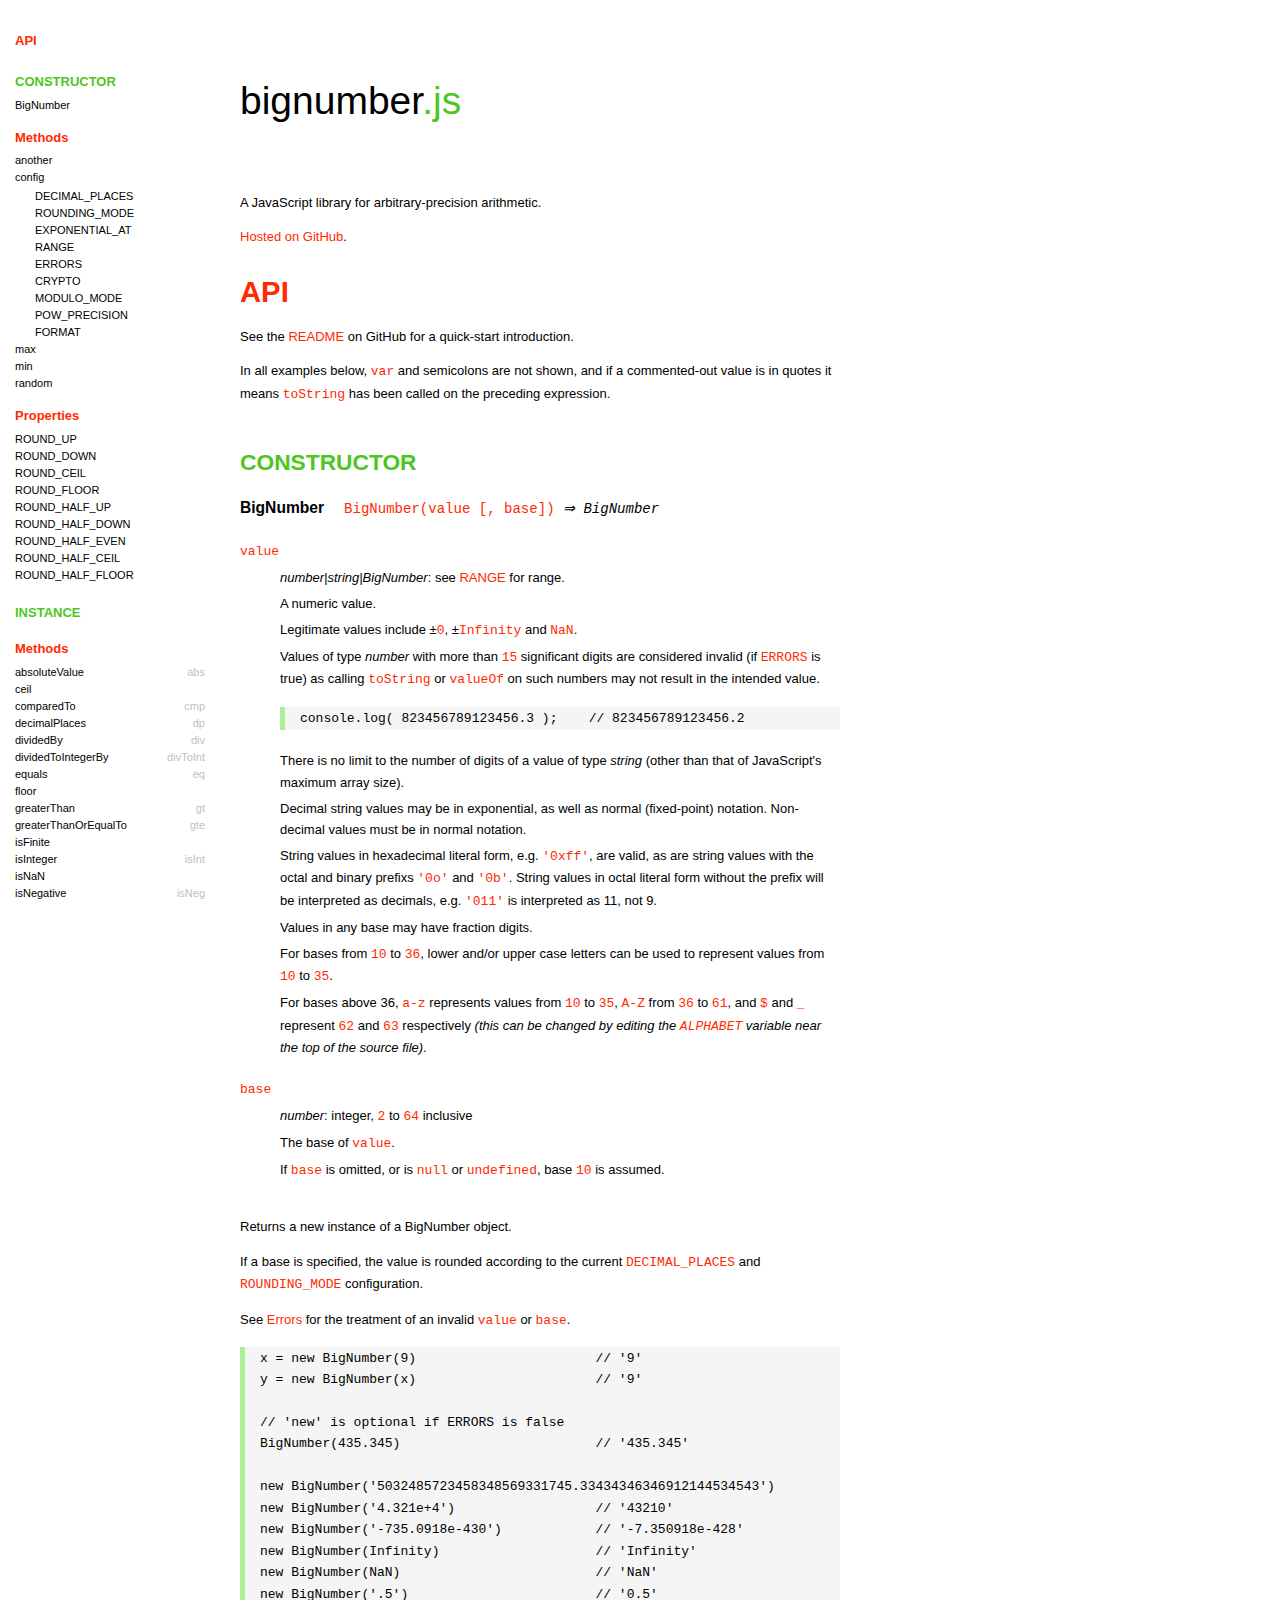
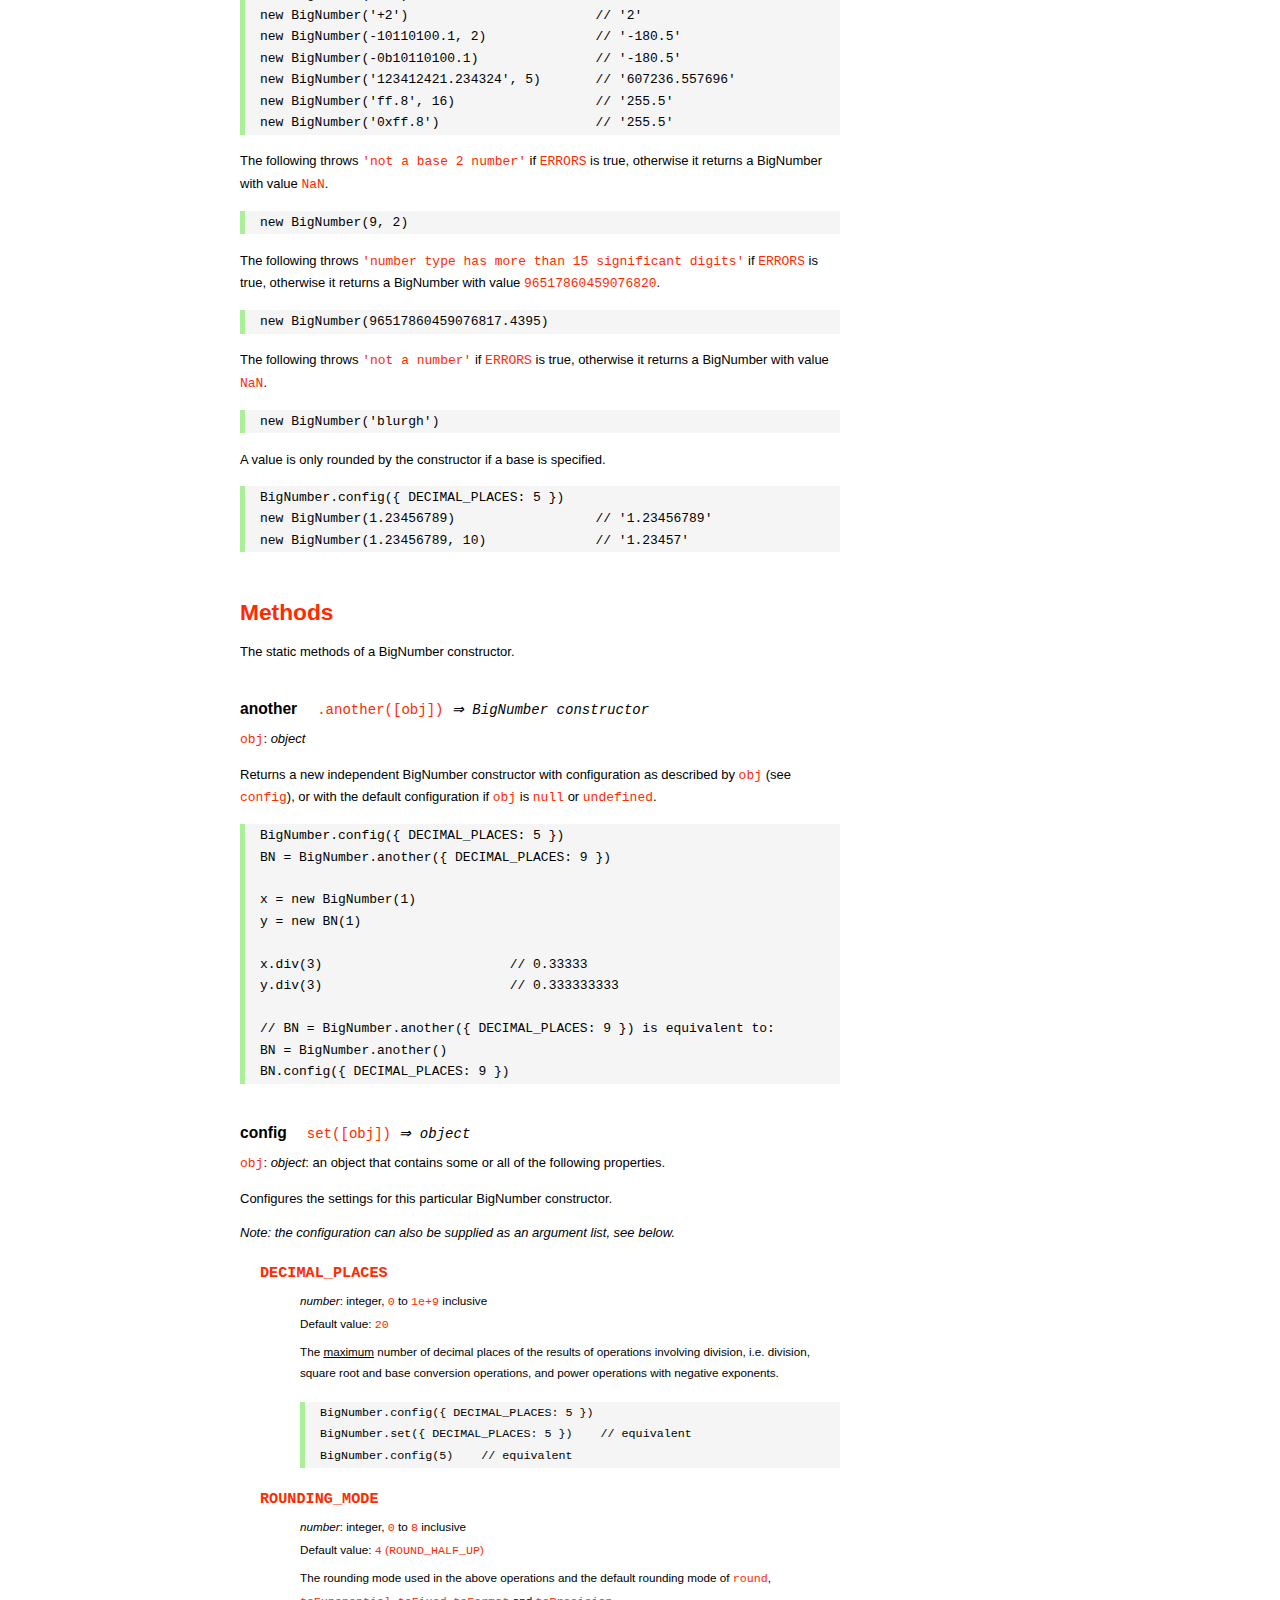
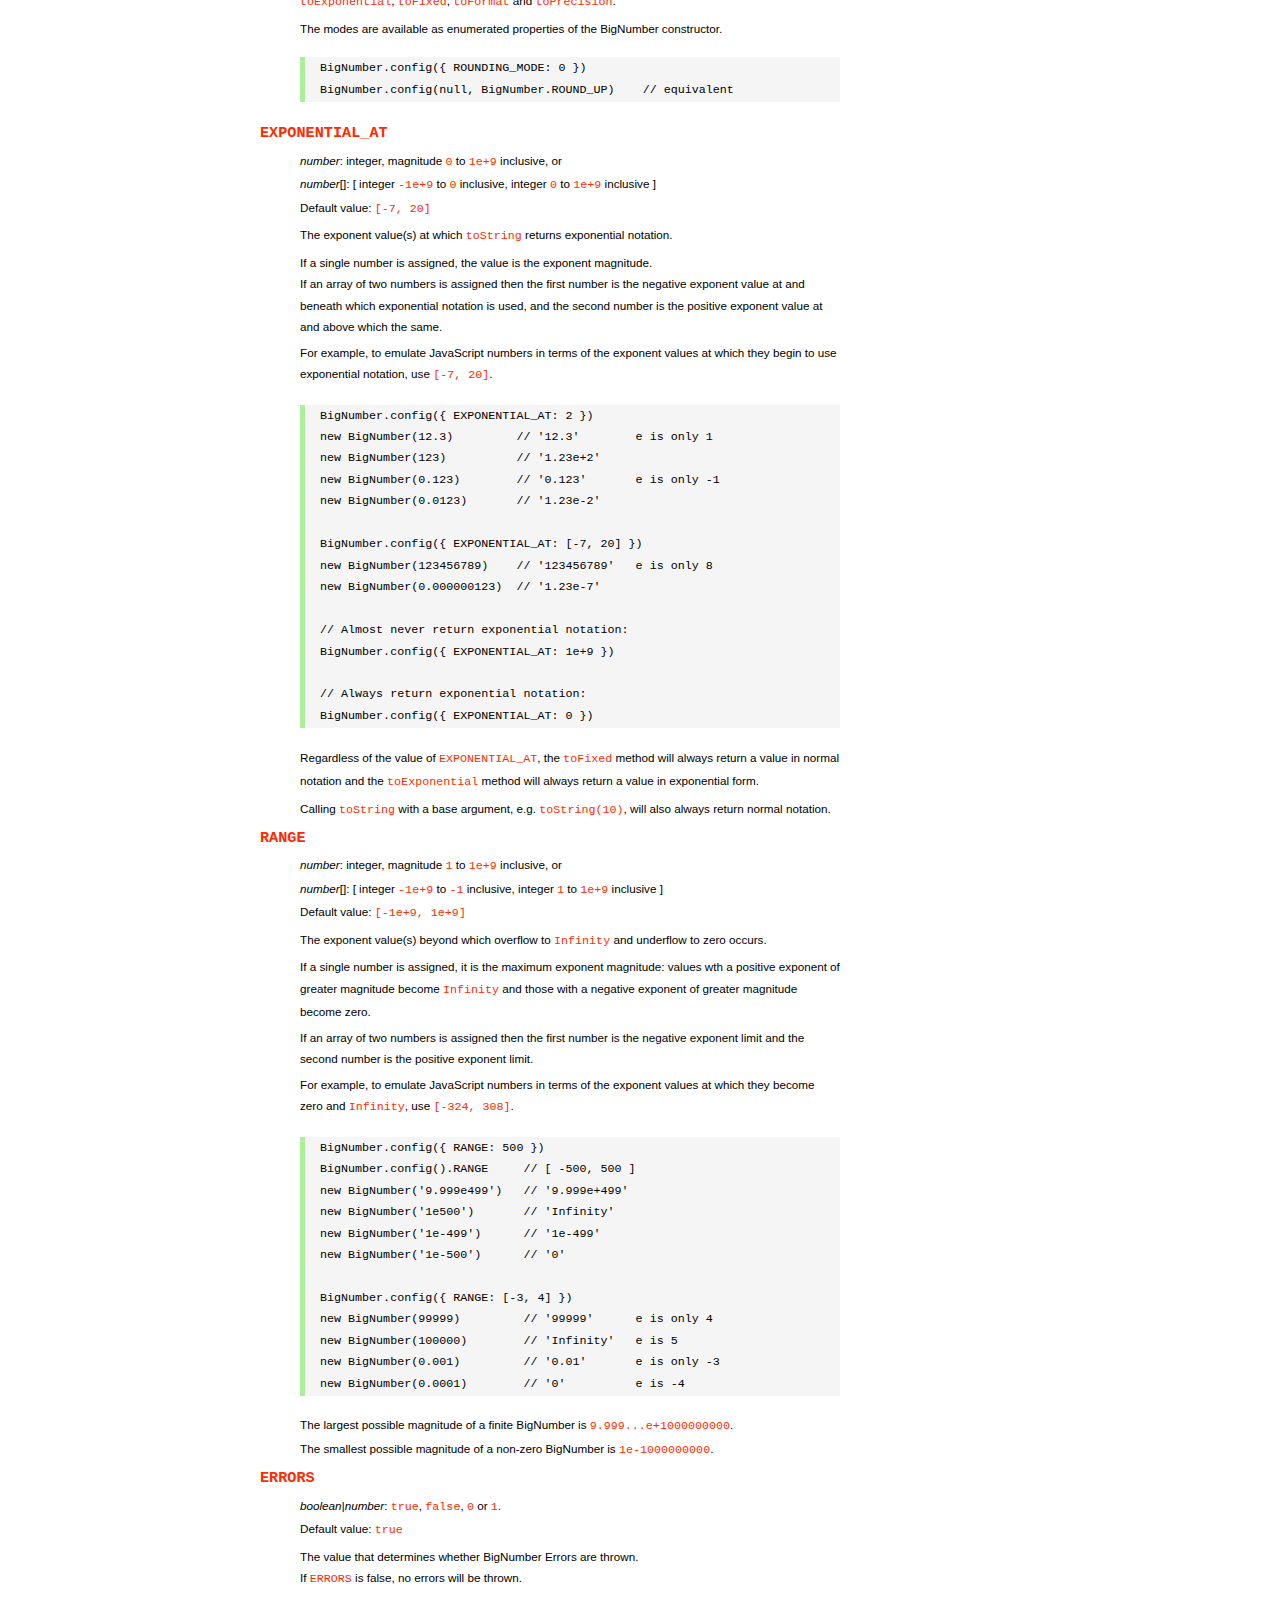
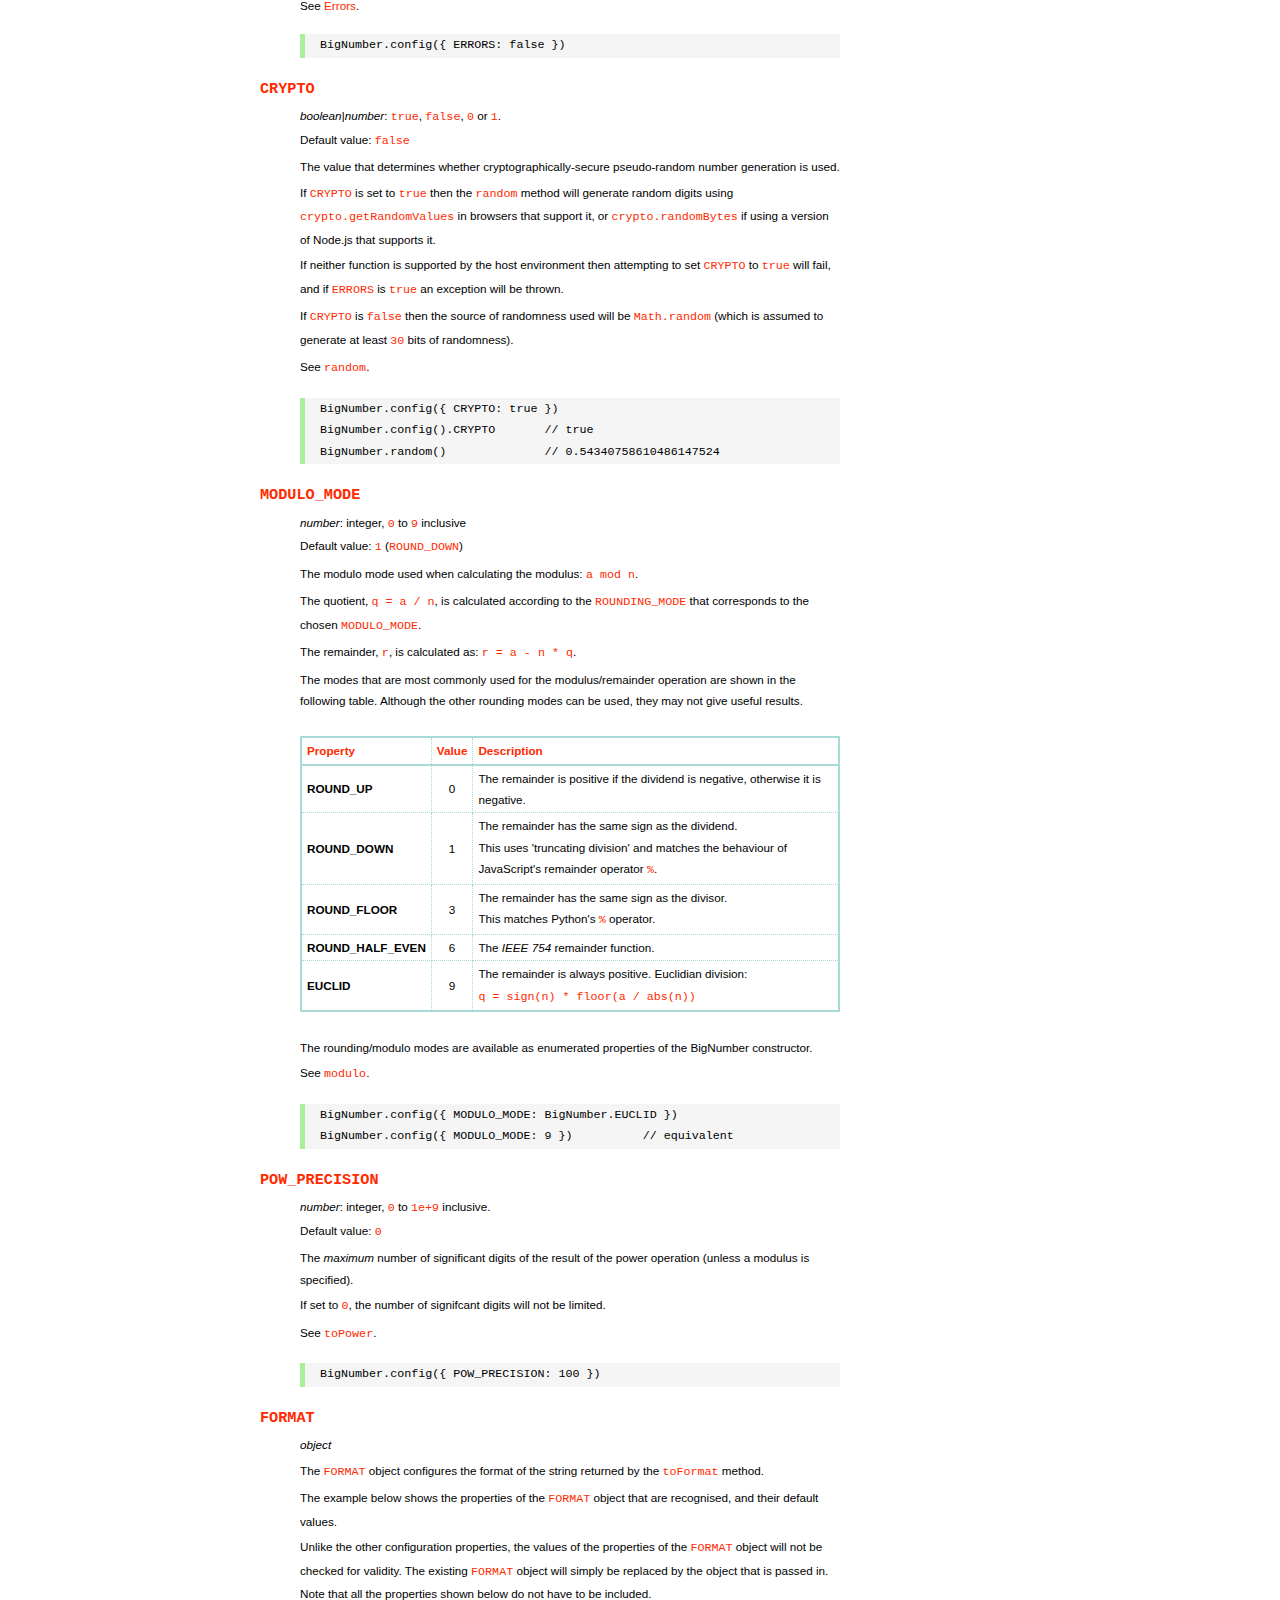
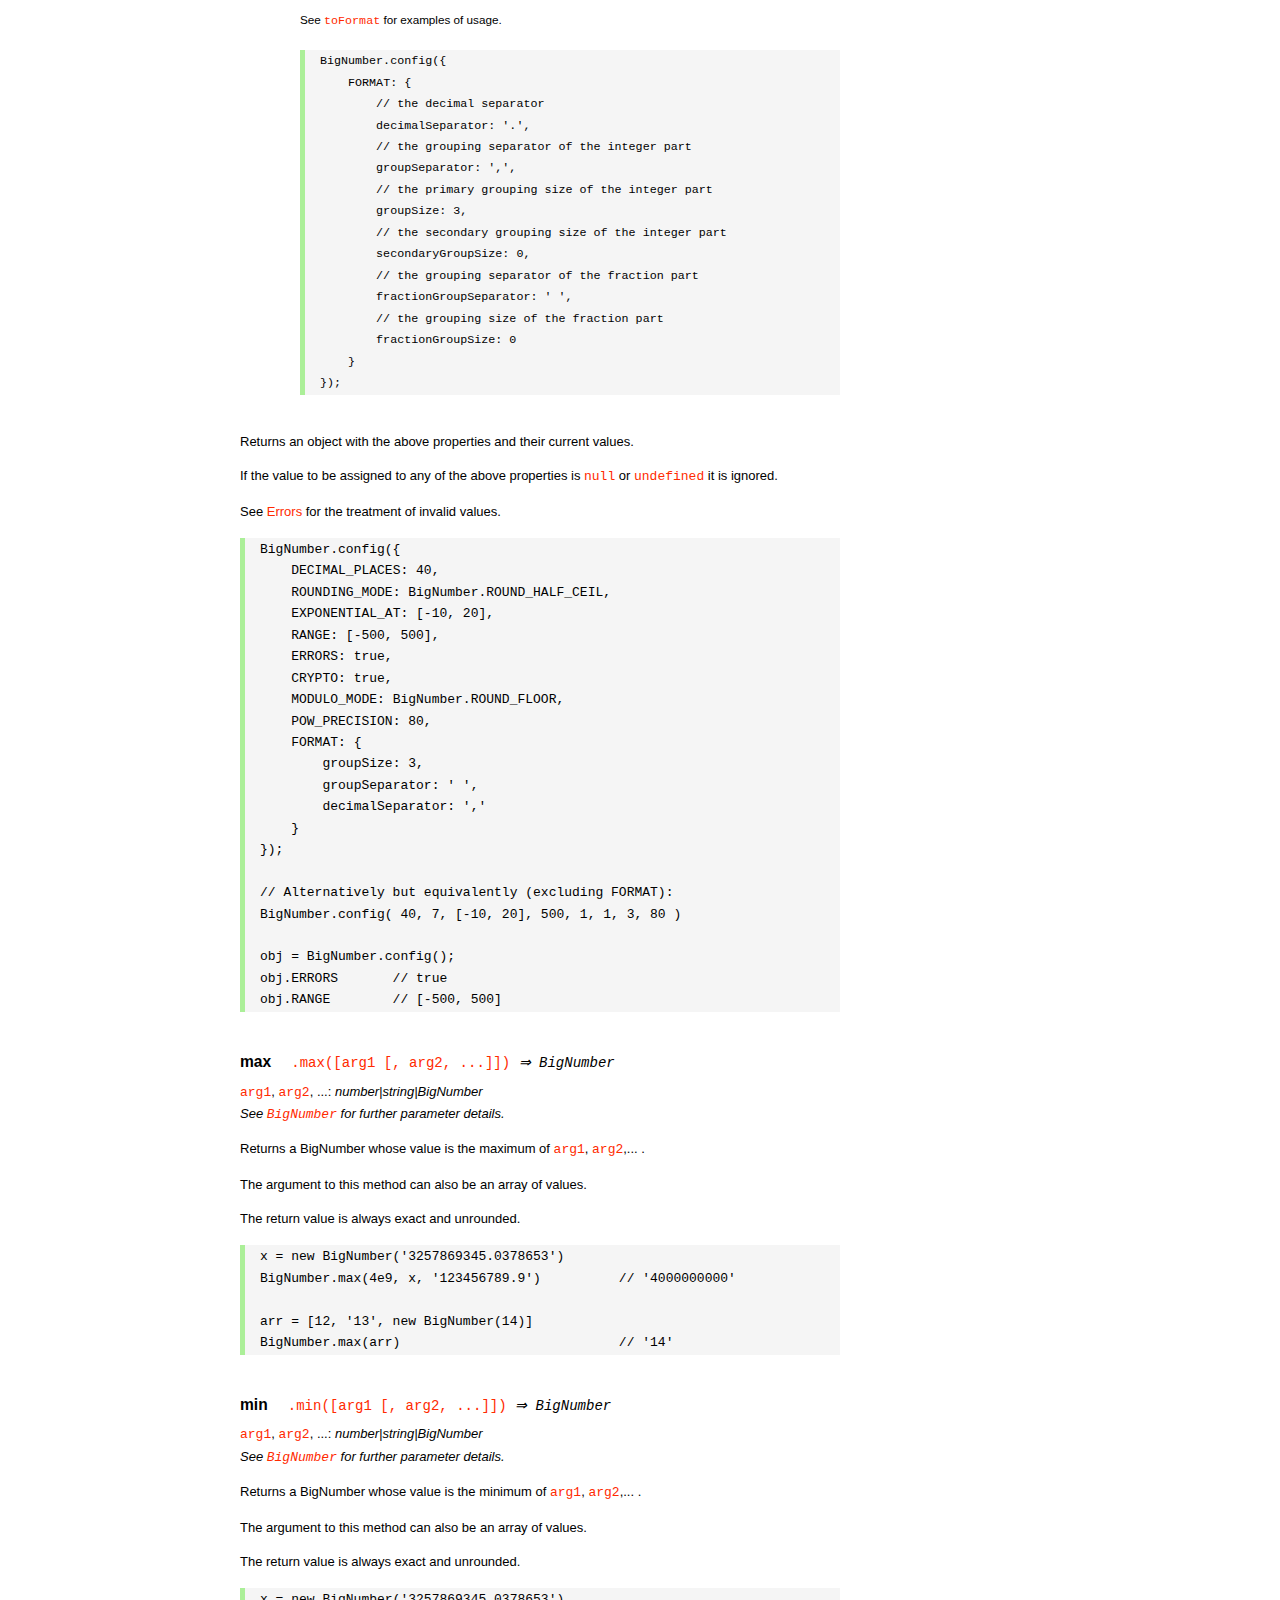
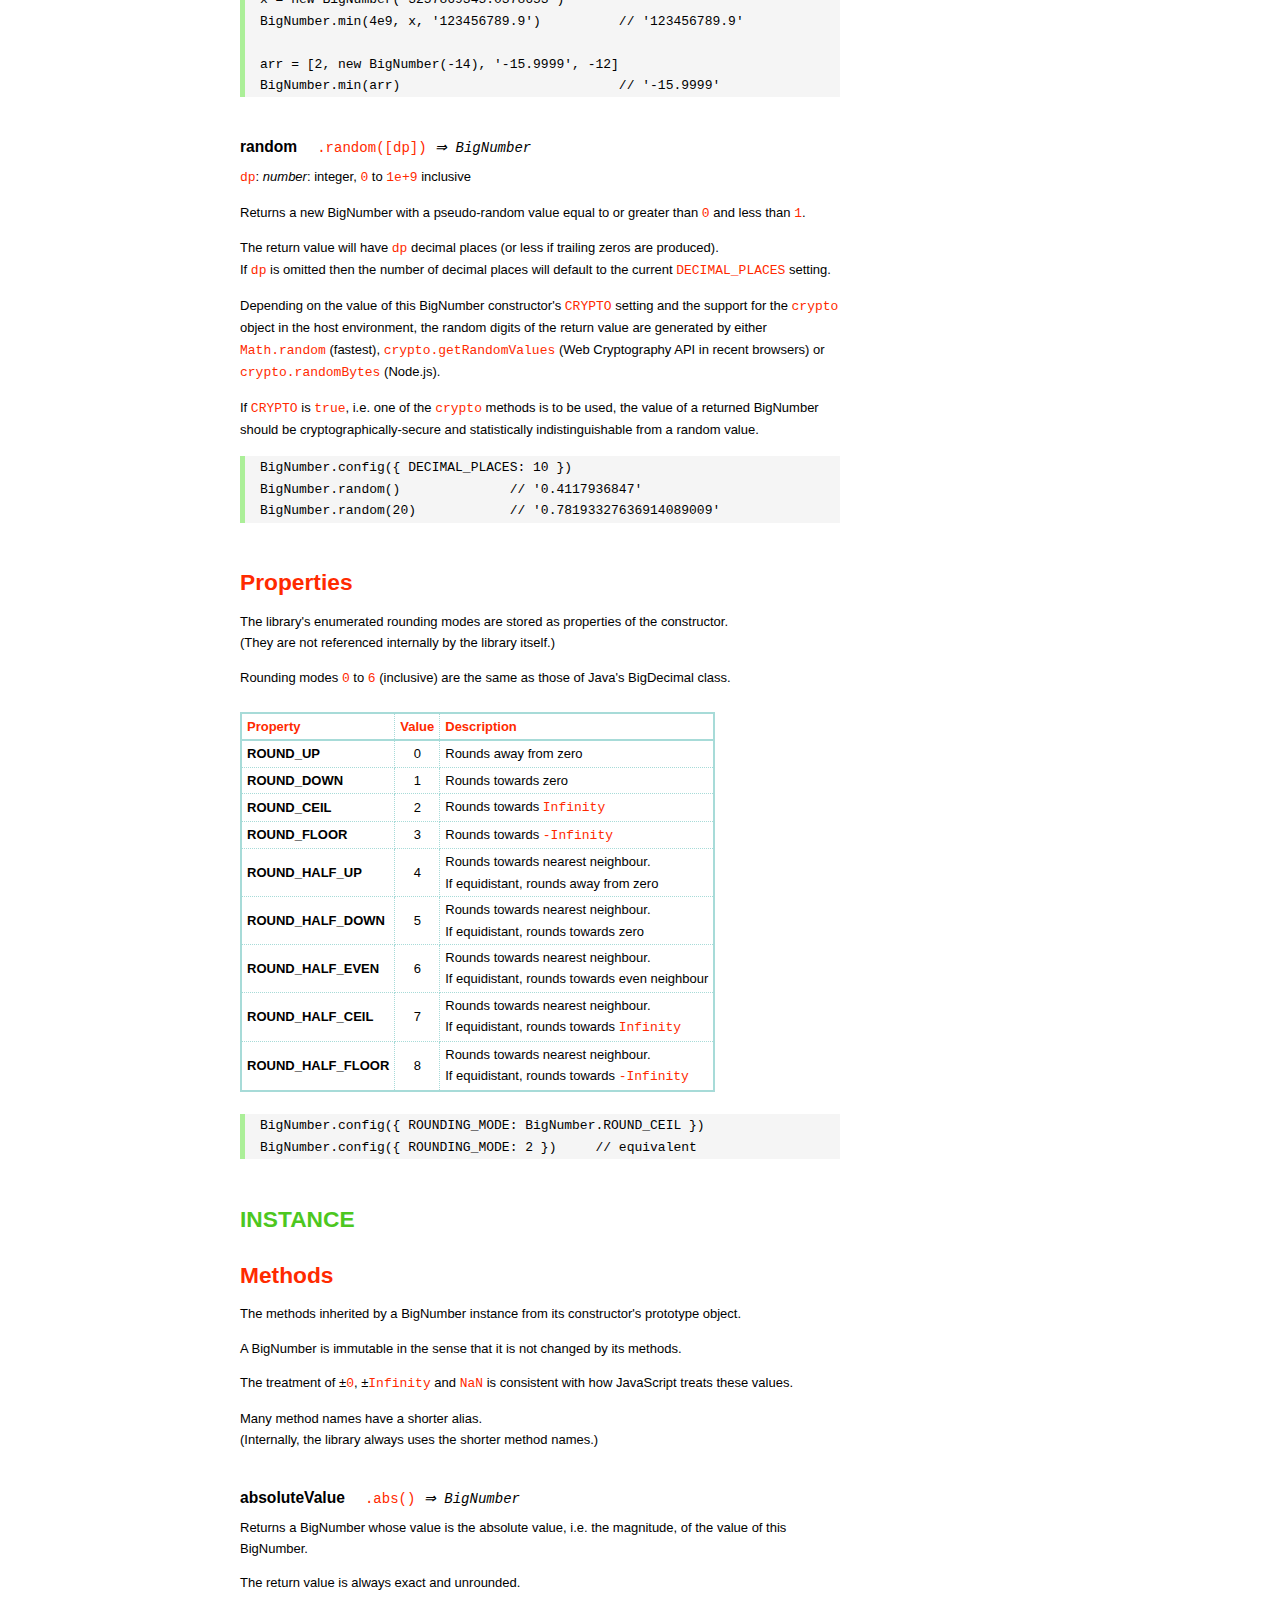
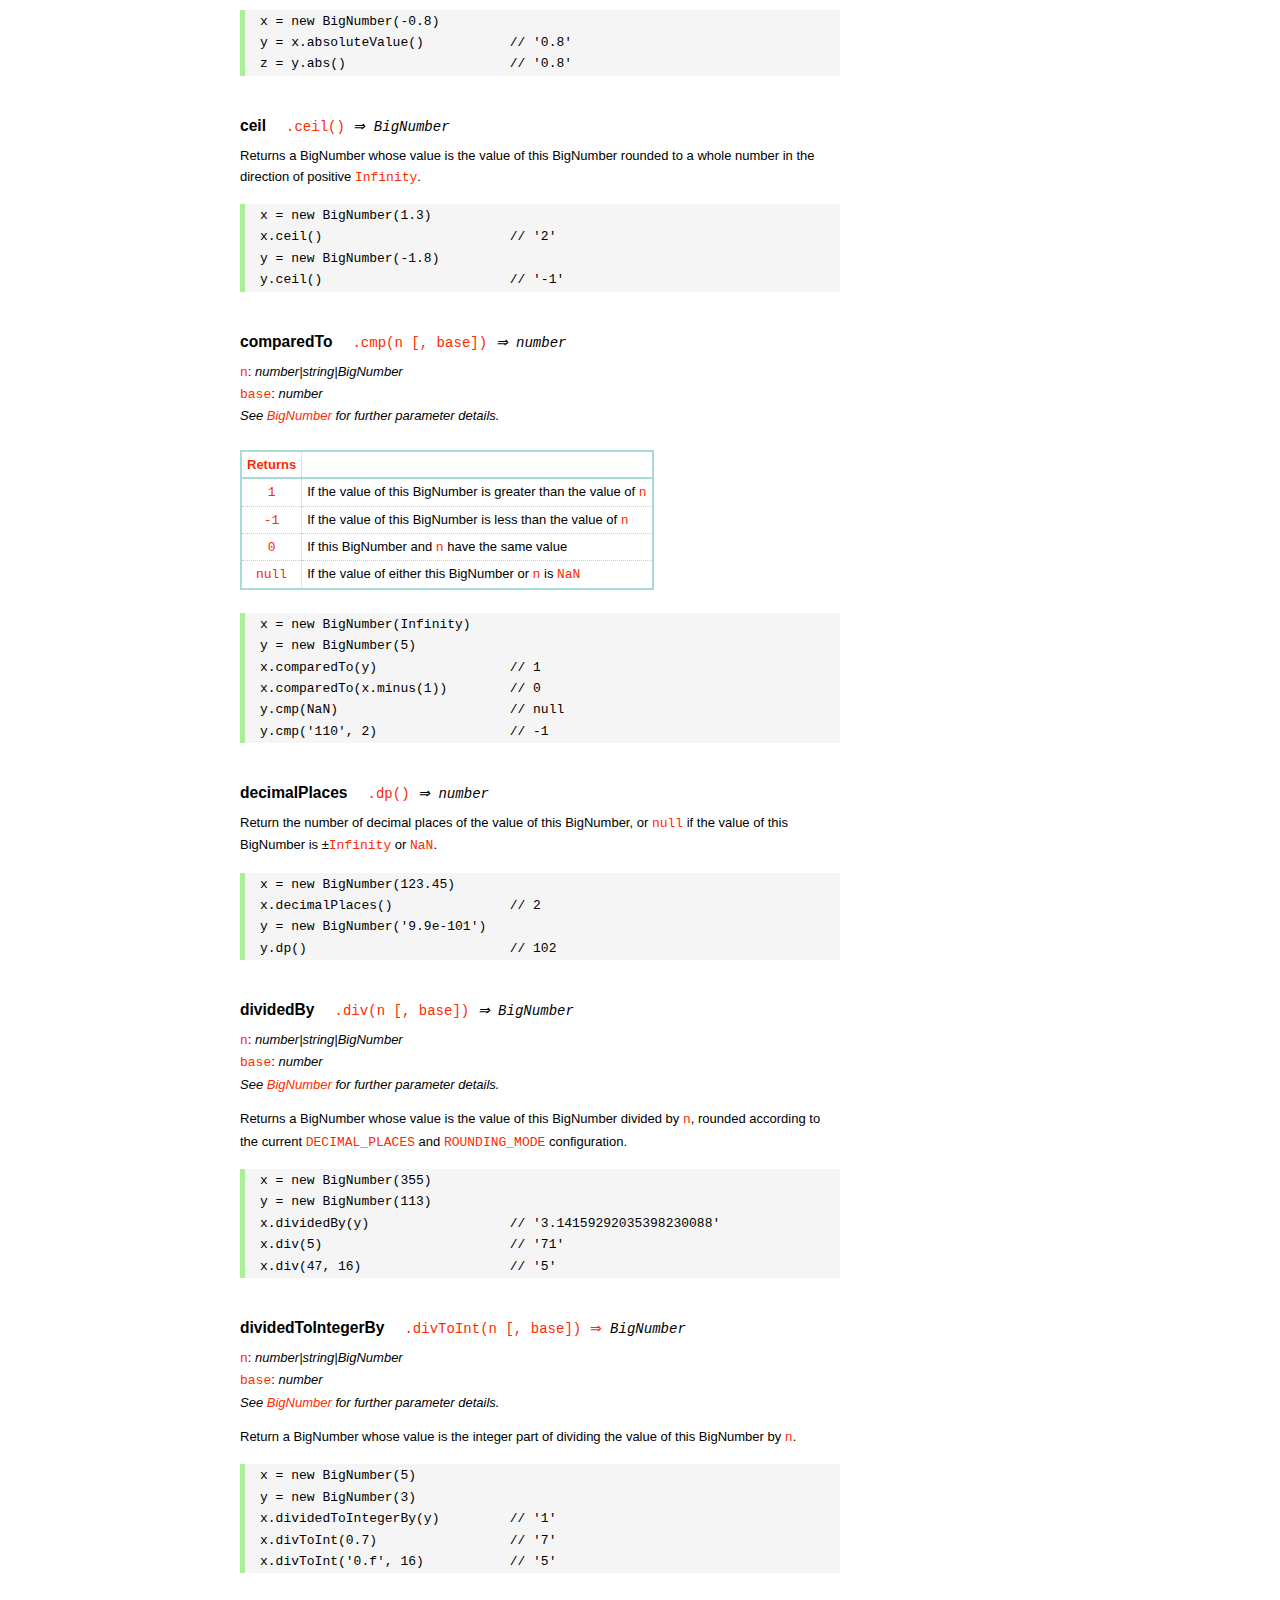
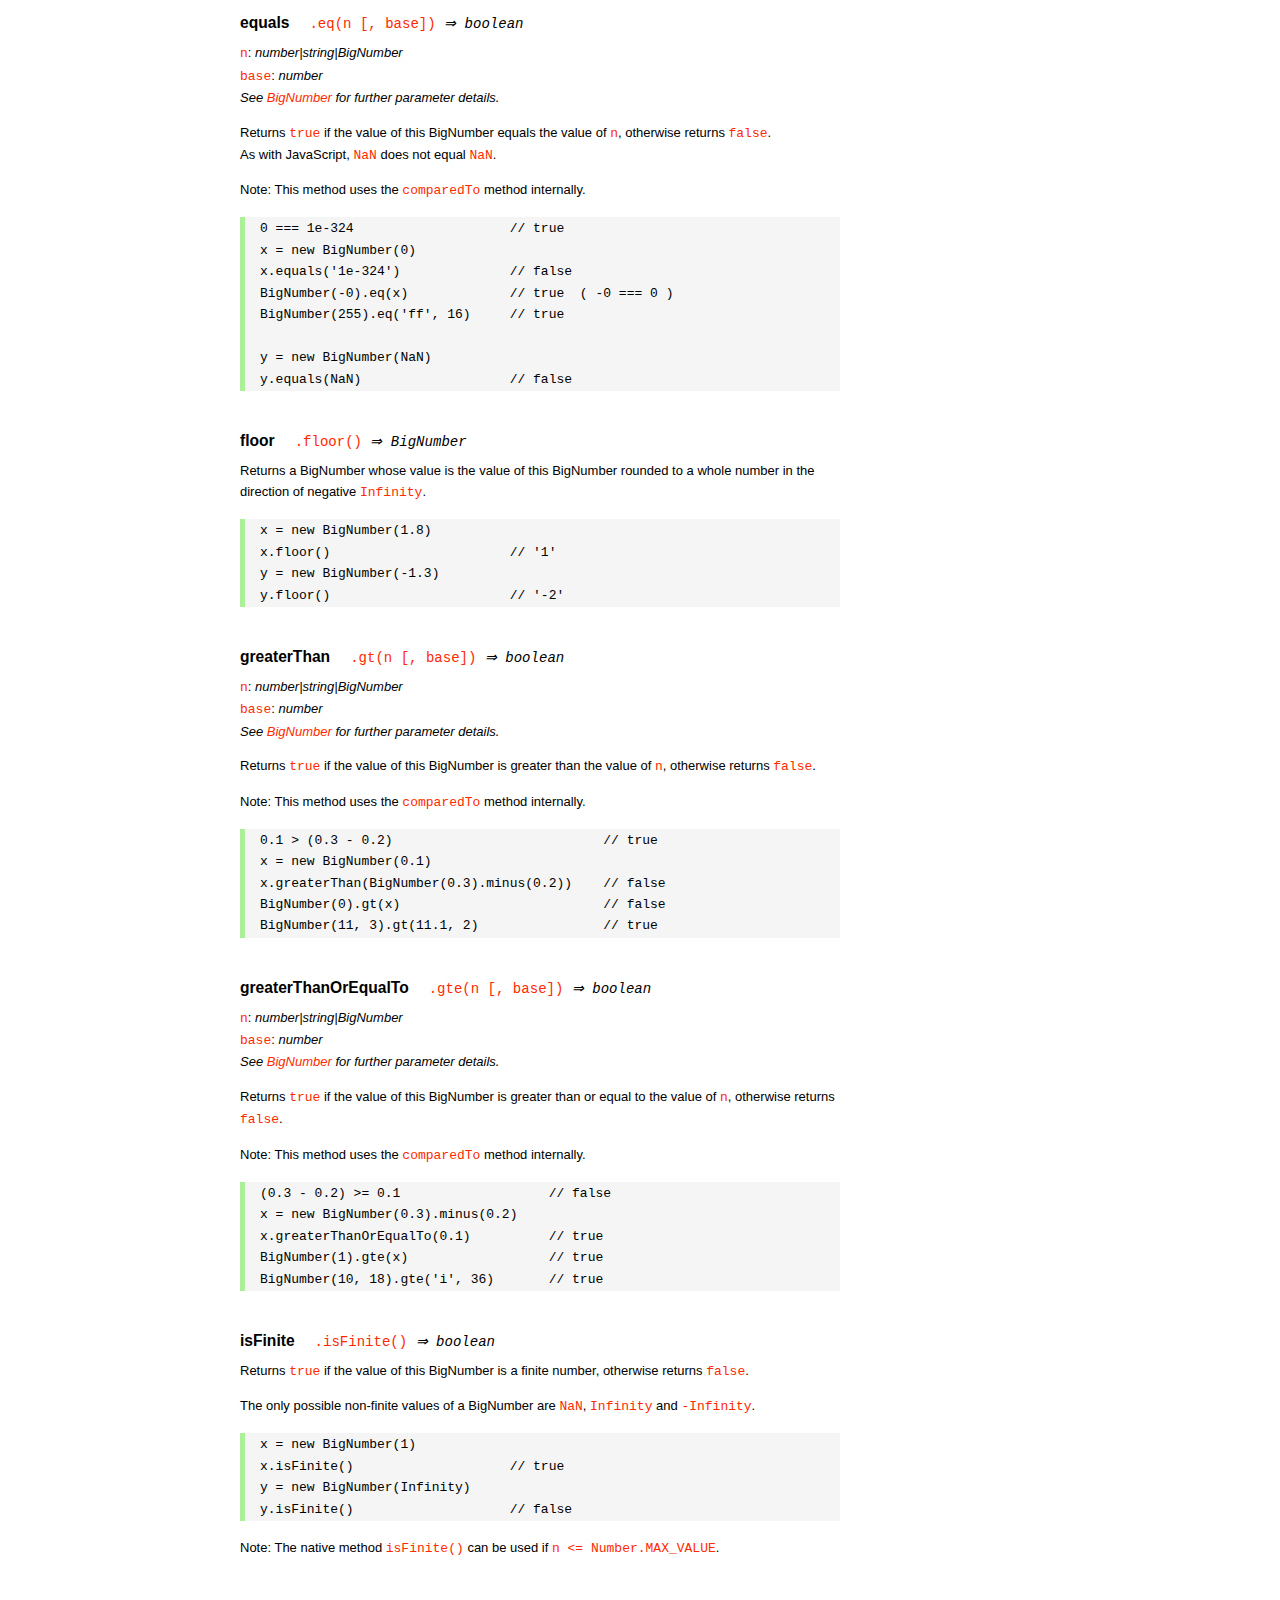
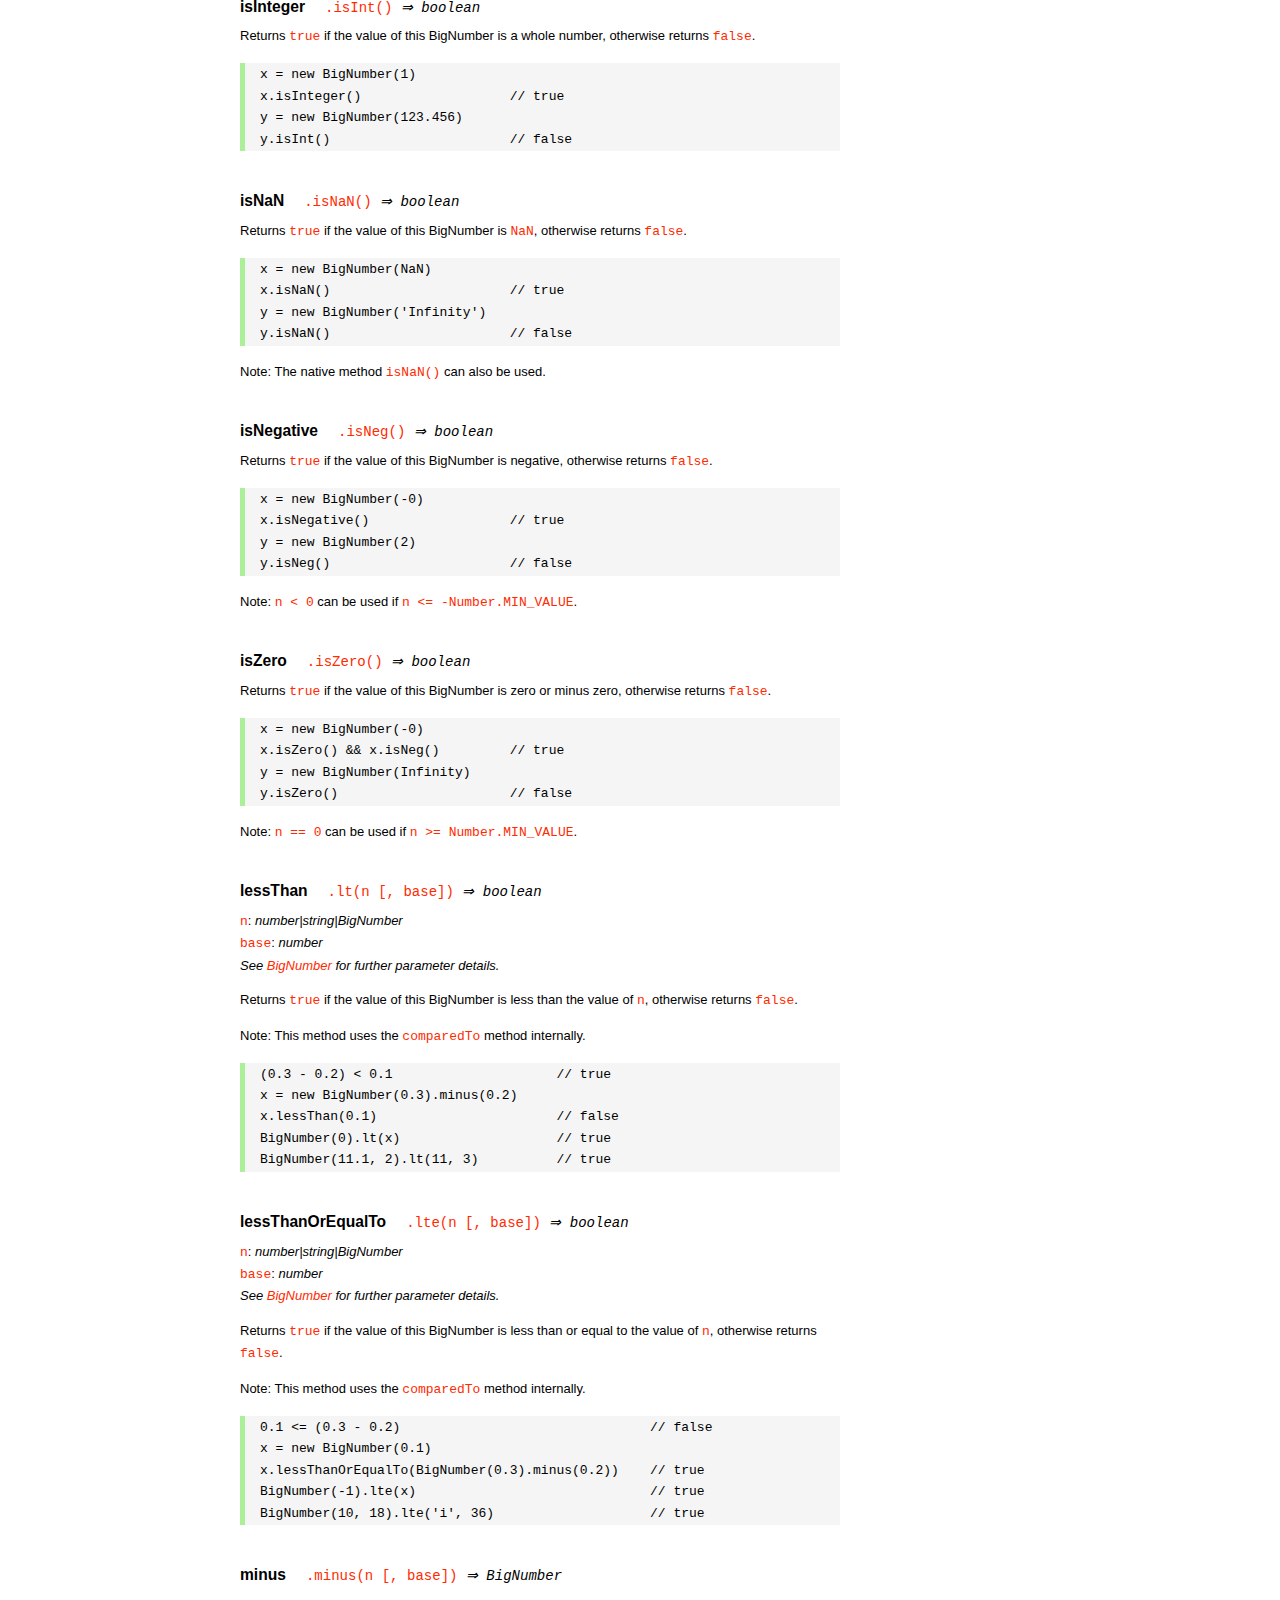
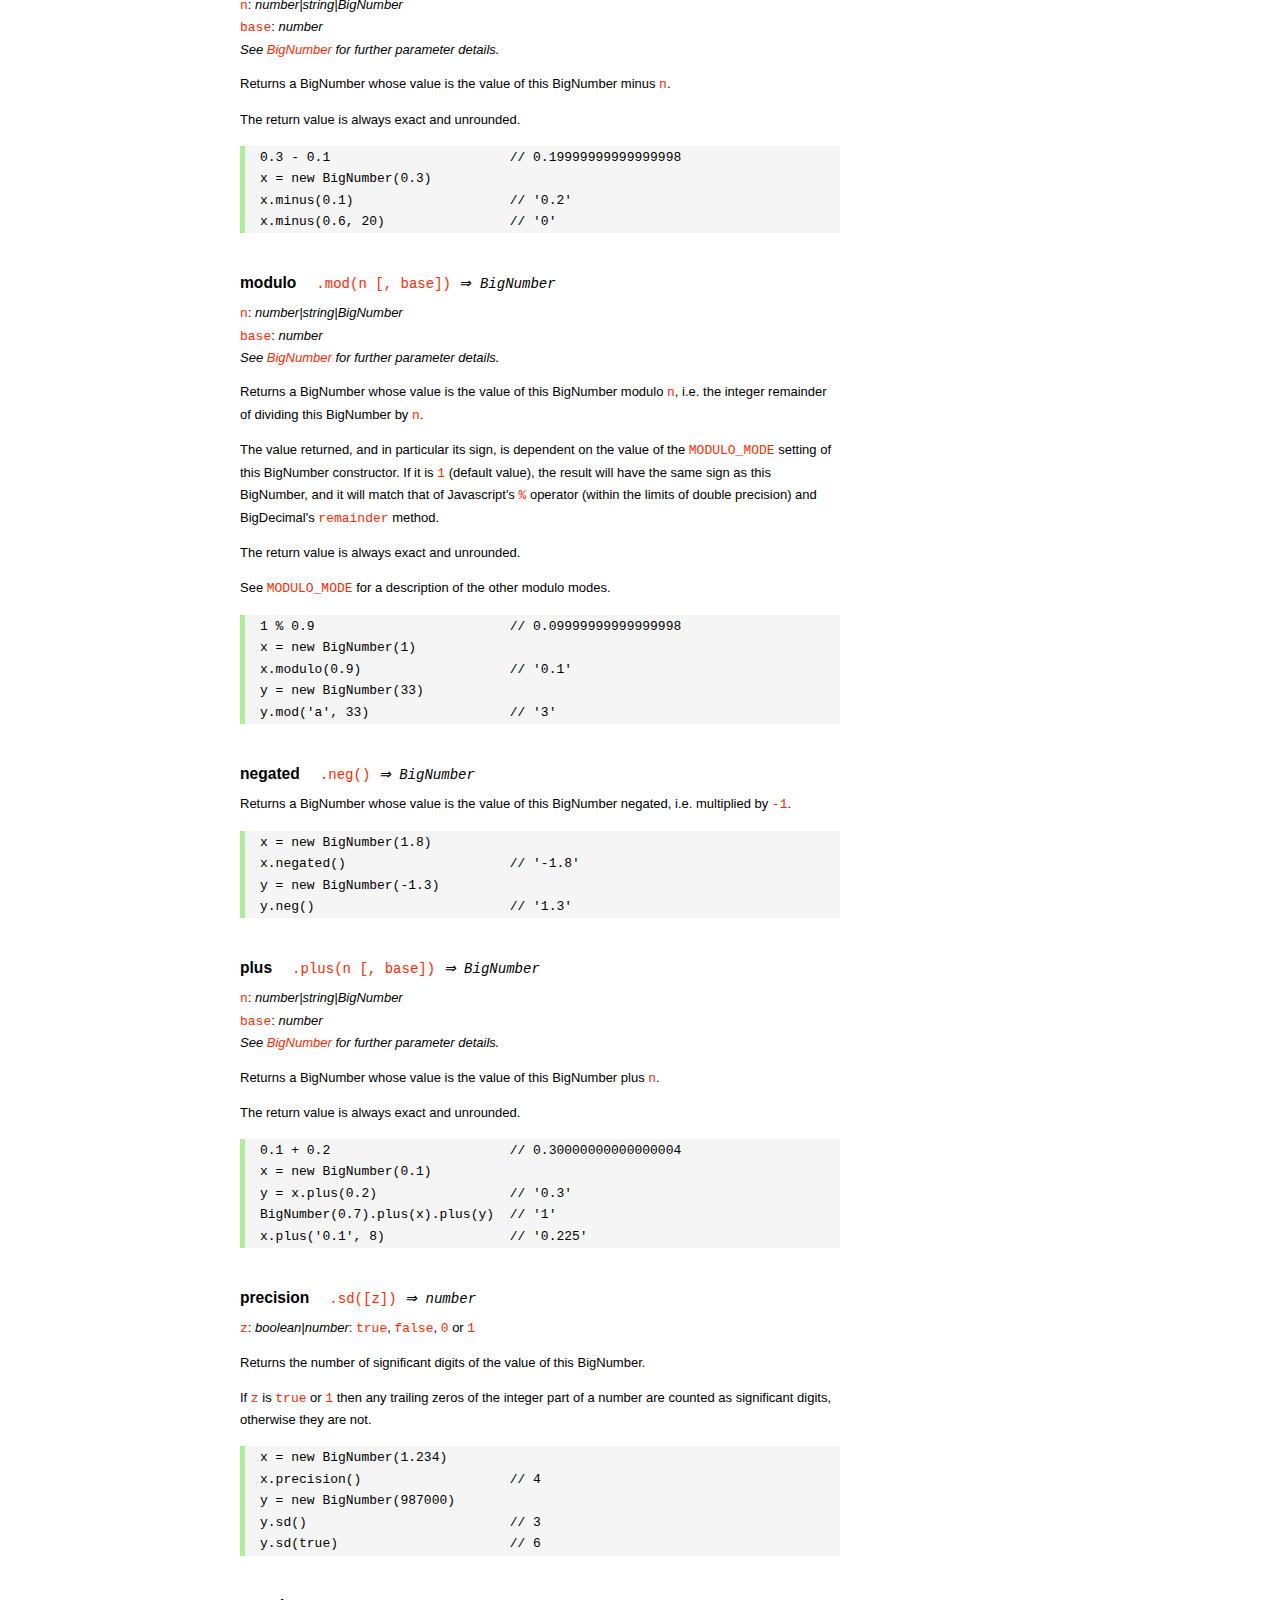
<file: happy/node_modules/mysql/node_modules/bignumber.js/doc/API.html>
<!DOCTYPE HTML>
<html>
<head>
<meta charset="utf-8">
<meta http-equiv="X-UA-Compatible" content="IE=edge">
<meta name="Author" content="M Mclaughlin">
<title>bignumber.js API</title>
<style>
html{font-size:100%}
body{background:#fff;font-family:"Helvetica Neue",Helvetica,Arial,sans-serif;font-size:13px;
  line-height:1.65em;min-height:100%;margin:0}
body,i{color:#000}
.nav{background:#fff;position:fixed;top:0;bottom:0;left:0;width:200px;overflow-y:auto;
  padding:15px 0 30px 15px}
div.container{width:600px;margin:50px 0 50px 240px}
p{margin:0 0 1em;width:600px}
pre,ul{margin:1em 0}
h1,h2,h3,h4,h5{margin:0;padding:1.5em 0 0}
h1,h2{padding:.75em 0}
h1{font:400 3em Verdana,sans-serif;color:#000;margin-bottom:1em}
h2{font-size:2.25em;color:#ff2a00}
h3{font-size:1.75em;color:#4dc71f}
h4{font-size:1.75em;color:#ff2a00;padding-bottom:.75em}
h5{font-size:1.2em;margin-bottom:.4em}
h6{font-size:1.1em;margin-bottom:0.8em;padding:0.5em 0}
dd{padding-top:.35em}
dt{padding-top:.5em}
b{font-weight:700}
dt b{font-size:1.3em}
a,a:visited{color:#ff2a00;text-decoration:none}
a:active,a:hover{outline:0;text-decoration:underline}
.nav a,.nav b,.nav a:visited{display:block;color:#ff2a00;font-weight:700; margin-top:15px}
.nav b{color:#4dc71f;margin-top:20px;cursor:default;width:auto}
ul{list-style-type:none;padding:0 0 0 20px}
.nav ul{line-height:14px;padding-left:0;margin:5px 0 0}
.nav ul a,.nav ul a:visited,span{display:inline;color:#000;font-family:Verdana,Geneva,sans-serif;
  font-size:11px;font-weight:400;margin:0}
.inset,ul.inset{margin-left:20px}
.inset{font-size:.9em}
.nav li{width:auto;margin:0 0 3px}
.alias{font-style:italic;margin-left:20px}
table{border-collapse:collapse;border-spacing:0;border:2px solid #a7dbd8;margin:1.75em 0;padding:0}
td,th{text-align:left;margin:0;padding:2px 5px;border:1px dotted #a7dbd8}
th{border-top:2px solid #a7dbd8;border-bottom:2px solid #a7dbd8;color:#ff2a00}
code,pre{font-family:Consolas, monaco, monospace;font-weight:400}
pre{background:#f5f5f5;white-space:pre-wrap;word-wrap:break-word;border-left:5px solid #abef98;
  padding:1px 0 1px 15px;margin:1.2em 0}
code,.nav-title{color:#ff2a00}
.end{margin-bottom:25px}
.centre{text-align:center}
.error-table{font-size:13px;width:100%}
#faq{margin:3em 0 0}
li span{float:right;margin-right:10px;color:#c0c0c0}
#js{font:inherit;color:#4dc71f}
</style>
</head>
<body>

  <div class="nav">

    <a class='nav-title' href="#">API</a>

    <b> CONSTRUCTOR </b>
    <ul>
      <li><a href="#bignumber">BigNumber</a></li>
    </ul>

    <a href="#methods">Methods</a>
    <ul>
      <li><a href="#another">another</a></li>
      <li><a href="#config" >config</a></li>
      <li>
        <ul class="inset">
          <li><a href="#decimal-places">DECIMAL_PLACES</a></li>
          <li><a href="#rounding-mode" >ROUNDING_MODE</a></li>
          <li><a href="#exponential-at">EXPONENTIAL_AT</a></li>
          <li><a href="#range"         >RANGE</a></li>
          <li><a href="#errors"        >ERRORS</a></li>
          <li><a href="#crypto"        >CRYPTO</a></li>
          <li><a href="#modulo-mode"   >MODULO_MODE</a></li>
          <li><a href="#pow-precision" >POW_PRECISION</a></li>
          <li><a href="#format"        >FORMAT</a></li>
        </ul>
      </li>
      <li><a href="#max"   >max</a></li>
      <li><a href="#min"   >min</a></li>
      <li><a href="#random">random</a></li>
    </ul>

    <a href="#constructor-properties">Properties</a>
    <ul>
      <li><a href="#round-up"        >ROUND_UP</a></li>
      <li><a href="#round-down"      >ROUND_DOWN</a></li>
      <li><a href="#round-ceil"      >ROUND_CEIL</a></li>
      <li><a href="#round-floor"     >ROUND_FLOOR</a></li>
      <li><a href="#round-half-up"   >ROUND_HALF_UP</a></li>
      <li><a href="#round-half-down" >ROUND_HALF_DOWN</a></li>
      <li><a href="#round-half-even" >ROUND_HALF_EVEN</a></li>
      <li><a href="#round-half-ceil" >ROUND_HALF_CEIL</a></li>
      <li><a href="#round-half-floor">ROUND_HALF_FLOOR</a></li>
    </ul>

    <b> INSTANCE </b>

    <a href="#prototype-methods">Methods</a>
    <ul>
      <li><a href="#abs"    >absoluteValue       </a><span>abs</span>     </li>
      <li><a href="#ceil"   >ceil                </a>                     </li>
      <li><a href="#cmp"    >comparedTo          </a><span>cmp</span>     </li>
      <li><a href="#dp"     >decimalPlaces       </a><span>dp</span>      </li>
      <li><a href="#div"    >dividedBy           </a><span>div</span>     </li>
      <li><a href="#divInt" >dividedToIntegerBy  </a><span>divToInt</span></li>
      <li><a href="#eq"     >equals              </a><span>eq</span>      </li>
      <li><a href="#floor"  >floor               </a>                     </li>
      <li><a href="#gt"     >greaterThan         </a><span>gt</span>      </li>
      <li><a href="#gte"    >greaterThanOrEqualTo</a><span>gte</span>     </li>
      <li><a href="#isF"    >isFinite            </a>                     </li>
      <li><a href="#isInt"  >isInteger           </a><span>isInt</span>   </li>
      <li><a href="#isNaN"  >isNaN               </a>                     </li>
      <li><a href="#isNeg"  >isNegative          </a><span>isNeg</span>   </li>
      <li><a href="#isZ"    >isZero              </a>                     </li>
      <li><a href="#lt"     >lessThan            </a><span>lt</span>      </li>
      <li><a href="#lte"    >lessThanOrEqualTo   </a><span>lte</span>     </li>
      <li><a href="#minus"  >minus               </a><span>sub</span>     </li>
      <li><a href="#mod"    >modulo              </a><span>mod</span>     </li>
      <li><a href="#neg"    >negated             </a><span>neg</span>     </li>
      <li><a href="#plus"   >plus                </a><span>add</span>     </li>
      <li><a href="#sd"     >precision           </a><span>sd</span>      </li>
      <li><a href="#round"  >round               </a>                     </li>
      <li><a href="#shift"  >shift               </a>                     </li>
      <li><a href="#sqrt"   >squareRoot          </a><span>sqrt</span>    </li>
      <li><a href="#times"  >times               </a><span>mul</span>     </li>
      <li><a href="#toD"    >toDigits            </a>                     </li>
      <li><a href="#toE"    >toExponential       </a>                     </li>
      <li><a href="#toFix"  >toFixed             </a>                     </li>
      <li><a href="#toFor"  >toFormat            </a>                     </li>
      <li><a href="#toFr"   >toFraction          </a>                     </li>
      <li><a href="#toJSON" >toJSON              </a>                     </li>
      <li><a href="#toN"    >toNumber            </a>                     </li>
      <li><a href="#pow"    >toPower             </a><span>pow</span>     </li>
      <li><a href="#toP"    >toPrecision         </a>                     </li>
      <li><a href="#toS"    >toString            </a>                     </li>
      <li><a href="#trunc"  >truncated           </a><span>trunc</span>   </li>
      <li><a href="#valueOf">valueOf             </a>                     </li>
    </ul>

    <a href="#instance-properties">Properties</a>
    <ul>
      <li><a href="#coefficient">c: coefficient</a></li>
      <li><a href="#exponent"   >e: exponent</a></li>
      <li><a href="#sign"       >s: sign</a></li>
      <li><a href="#isbig"      >isBigNumber</a></li>
    </ul>

    <a href="#zero-nan-infinity">Zero, NaN &amp; Infinity</a>
    <a href="#Errors">Errors</a>
    <a class='end' href="#faq">FAQ</a>

  </div>

  <div class="container">

    <h1>bignumber<span id='js'>.js</span></h1>

    <p>A JavaScript library for arbitrary-precision arithmetic.</p>
    <p><a href="https://github.com/MikeMcl/bignumber.js">Hosted on GitHub</a>. </p>

    <h2>API</h2>

    <p>
      See the <a href='https://github.com/MikeMcl/bignumber.js'>README</a> on GitHub for a
      quick-start introduction.
    </p>
    <p>
      In all examples below, <code>var</code> and semicolons are not shown, and if a commented-out
      value is in quotes it means <code>toString</code> has been called on the preceding expression.
    </p>


    <h3>CONSTRUCTOR</h3>

    <h5 id="bignumber">
      BigNumber<code class='inset'>BigNumber(value [, base]) <i>&rArr; BigNumber</i></code>
    </h5>
    <dl>
      <dt><code>value</code></dt>
      <dd>
        <i>number|string|BigNumber</i>: see <a href='#range'>RANGE</a> for
        range.
      </dd>
      <dd>
        A numeric value.
      </dd>
      <dd>
        Legitimate values include &plusmn;<code>0</code>, &plusmn;<code>Infinity</code> and
        <code>NaN</code>.
      </dd>
      <dd>
        Values of type <em>number</em> with more than <code>15</code> significant digits are
        considered invalid (if <a href='#errors'><code>ERRORS</code></a> is true) as calling
        <code><a href='#toS'>toString</a></code> or <code><a href='#valueOf'>valueOf</a></code> on
        such numbers may not result in the intended value.
        <pre>console.log( 823456789123456.3 );    // 823456789123456.2</pre>
      </dd>
      <dd>
        There is no limit to the number of digits of a value of type <em>string</em> (other than
        that of JavaScript's maximum array size).
      </dd>
      <dd>
        Decimal string values may be in exponential, as well as normal (fixed-point) notation.
        Non-decimal values must be in normal notation.
      </dd>
      <dd>
        String values in hexadecimal literal form, e.g. <code>'0xff'</code>, are valid, as are
        string values with the octal and binary prefixs <code>'0o'</code> and <code>'0b'</code>.
        String values in octal literal form without the prefix will be interpreted as
        decimals, e.g. <code>'011'</code> is interpreted as 11, not 9.
      </dd>
      <dd>Values in any base may have fraction digits.</dd>
      <dd>
        For bases from <code>10</code> to <code>36</code>, lower and/or upper case letters can be
        used to represent values from <code>10</code> to <code>35</code>.
      </dd>
      <dd>
        For bases above 36, <code>a-z</code> represents values from <code>10</code> to
        <code>35</code>, <code>A-Z</code> from <code>36</code> to <code>61</code>, and
        <code>$</code> and <code>_</code> represent <code>62</code> and <code>63</code> respectively
        <i>(this can be changed by editing the <code>ALPHABET</code> variable near the top of the
        source file)</i>.
      </dd>
    </dl>
    <dl>
      <dt><code>base</code></dt>
      <dd>
        <i>number</i>: integer, <code>2</code> to <code>64</code> inclusive
      </dd>
      <dd>The base of <code>value</code>.</dd>
      <dd>
        If <code>base</code> is omitted, or is <code>null</code> or <code>undefined</code>, base
        <code>10</code> is assumed.
      </dd>
    </dl>
    <br />
    <p>Returns a new instance of a BigNumber object.</p>
    <p>
      If a base is specified, the value is rounded according to
      the current <a href='#decimal-places'><code>DECIMAL_PLACES</code></a> and
      <a href='#rounding-mode'><code>ROUNDING_MODE</code></a> configuration.
    </p>
    <p>
      See <a href='#Errors'>Errors</a> for the treatment of an invalid <code>value</code> or
      <code>base</code>.
    </p>
    <pre>
x = new BigNumber(9)                       // '9'
y = new BigNumber(x)                       // '9'

// 'new' is optional if ERRORS is false
BigNumber(435.345)                         // '435.345'

new BigNumber('5032485723458348569331745.33434346346912144534543')
new BigNumber('4.321e+4')                  // '43210'
new BigNumber('-735.0918e-430')            // '-7.350918e-428'
new BigNumber(Infinity)                    // 'Infinity'
new BigNumber(NaN)                         // 'NaN'
new BigNumber('.5')                        // '0.5'
new BigNumber('+2')                        // '2'
new BigNumber(-10110100.1, 2)              // '-180.5'
new BigNumber(-0b10110100.1)               // '-180.5'
new BigNumber('123412421.234324', 5)       // '607236.557696'
new BigNumber('ff.8', 16)                  // '255.5'
new BigNumber('0xff.8')                    // '255.5'</pre>
    <p>
      The following throws <code>'not a base 2 number'</code> if
      <a href='#errors'><code>ERRORS</code></a> is true, otherwise it returns a BigNumber with value
      <code>NaN</code>.
    </p>
    <pre>new BigNumber(9, 2)</pre>
    <p>
      The following throws <code>'number type has more than 15 significant digits'</code> if
      <a href='#errors'><code>ERRORS</code></a> is true, otherwise it returns a BigNumber with value
      <code>96517860459076820</code>.
    </p>
    <pre>new BigNumber(96517860459076817.4395)</pre>
    <p>
      The following throws <code>'not a number'</code> if <a href='#errors'><code>ERRORS</code></a>
      is true, otherwise it returns a BigNumber with value <code>NaN</code>.
    </p>
    <pre>new BigNumber('blurgh')</pre>
    <p>
      A value is only rounded by the constructor if a base is specified.
    </p>
    <pre>BigNumber.config({ DECIMAL_PLACES: 5 })
new BigNumber(1.23456789)                  // '1.23456789'
new BigNumber(1.23456789, 10)              // '1.23457'</pre>



    <h4 id="methods">Methods</h4>
     <p>The static methods of a BigNumber constructor.</p>




    <h5 id="another">
       another<code class='inset'>.another([obj]) <i>&rArr; BigNumber constructor</i></code>
    </h5>
    <p><code>obj</code>: <i>object</i></p>
    <p>
      Returns a new independent BigNumber constructor with configuration as described by
      <code>obj</code> (see <a href='#config'><code>config</code></a>), or with the default
      configuration if <code>obj</code> is <code>null</code> or <code>undefined</code>.
    </p>
    <pre>BigNumber.config({ DECIMAL_PLACES: 5 })
BN = BigNumber.another({ DECIMAL_PLACES: 9 })

x = new BigNumber(1)
y = new BN(1)

x.div(3)                        // 0.33333
y.div(3)                        // 0.333333333

// BN = BigNumber.another({ DECIMAL_PLACES: 9 }) is equivalent to:
BN = BigNumber.another()
BN.config({ DECIMAL_PLACES: 9 })</pre>



    <h5 id="config">config<code class='inset'>set([obj]) <i>&rArr; object</i></code></h5>
    <p>
      <code>obj</code>: <i>object</i>: an object that contains some or all of the following
      properties.
    </p>
    <p>Configures the settings for this particular BigNumber constructor.</p>
    <p><i>Note: the configuration can also be supplied as an argument list, see below.</i></p>
    <dl class='inset'>
      <dt id="decimal-places"><code><b>DECIMAL_PLACES</b></code></dt>
      <dd>
        <i>number</i>: integer, <code>0</code> to <code>1e+9</code> inclusive<br />
        Default value: <code>20</code>
      </dd>
      <dd>
        The <u>maximum</u> number of decimal places of the results of operations involving
        division, i.e. division, square root and base conversion operations, and power
        operations with negative exponents.<br />
      </dd>
      <dd>
      <pre>BigNumber.config({ DECIMAL_PLACES: 5 })
BigNumber.set({ DECIMAL_PLACES: 5 })    // equivalent
BigNumber.config(5)    // equivalent</pre>
      </dd>



      <dt id="rounding-mode"><code><b>ROUNDING_MODE</b></code></dt>
      <dd>
        <i>number</i>: integer, <code>0</code> to <code>8</code> inclusive<br />
        Default value: <code>4</code> <a href="#round-half-up">(<code>ROUND_HALF_UP</code>)</a>
      </dd>
      <dd>
        The rounding mode used in the above operations and the default rounding mode of
        <a href='#round'><code>round</code></a>,
        <a href='#toE'><code>toExponential</code></a>,
        <a href='#toFix'><code>toFixed</code></a>,
        <a href='#toFor'><code>toFormat</code></a> and
        <a href='#toP'><code>toPrecision</code></a>.
      </dd>
      <dd>The modes are available as enumerated properties of the BigNumber constructor.</dd>
       <dd>
      <pre>BigNumber.config({ ROUNDING_MODE: 0 })
BigNumber.config(null, BigNumber.ROUND_UP)    // equivalent</pre>
        </dd>



      <dt id="exponential-at"><code><b>EXPONENTIAL_AT</b></code></dt>
      <dd>
        <i>number</i>: integer, magnitude <code>0</code> to <code>1e+9</code> inclusive, or
        <br />
        <i>number</i>[]: [ integer <code>-1e+9</code> to <code>0</code> inclusive, integer
        <code>0</code> to <code>1e+9</code> inclusive ]<br />
        Default value: <code>[-7, 20]</code>
      </dd>
      <dd>
        The exponent value(s) at which <code>toString</code> returns exponential notation.
      </dd>
      <dd>
        If a single number is assigned, the value is the exponent magnitude.<br />
        If an array of two numbers is assigned then the first number is the negative exponent
        value at and beneath which exponential notation is used, and the second number is the
        positive exponent value at and above which the same.
      </dd>
      <dd>
        For example, to emulate JavaScript numbers in terms of the exponent values at which they
        begin to use exponential notation, use <code>[-7, 20]</code>.
      </dd>
      <dd>
      <pre>BigNumber.config({ EXPONENTIAL_AT: 2 })
new BigNumber(12.3)         // '12.3'        e is only 1
new BigNumber(123)          // '1.23e+2'
new BigNumber(0.123)        // '0.123'       e is only -1
new BigNumber(0.0123)       // '1.23e-2'

BigNumber.config({ EXPONENTIAL_AT: [-7, 20] })
new BigNumber(123456789)    // '123456789'   e is only 8
new BigNumber(0.000000123)  // '1.23e-7'

// Almost never return exponential notation:
BigNumber.config({ EXPONENTIAL_AT: 1e+9 })

// Always return exponential notation:
BigNumber.config({ EXPONENTIAL_AT: 0 })</pre>
      </dd>
      <dd>
        Regardless of the value of <code>EXPONENTIAL_AT</code>, the <code>toFixed</code> method
        will always return a value in normal notation and the <code>toExponential</code> method
        will always return a value in exponential form.
      </dd>
      <dd>
        Calling <code>toString</code> with a base argument, e.g. <code>toString(10)</code>, will
        also always return normal notation.
      </dd>



      <dt id="range"><code><b>RANGE</b></code></dt>
      <dd>
        <i>number</i>: integer, magnitude <code>1</code> to <code>1e+9</code> inclusive, or
        <br />
        <i>number</i>[]: [ integer <code>-1e+9</code> to <code>-1</code> inclusive, integer
        <code>1</code> to <code>1e+9</code> inclusive ]<br />
        Default value: <code>[-1e+9, 1e+9]</code>
      </dd>
      <dd>
        The exponent value(s) beyond which overflow to <code>Infinity</code> and underflow to
        zero occurs.
      </dd>
      <dd>
        If a single number is assigned, it is the maximum exponent magnitude: values wth a
        positive exponent of greater magnitude become <code>Infinity</code> and those with a
        negative exponent of greater magnitude become zero.
      <dd>
        If an array of two numbers is assigned then the first number is the negative exponent
        limit and the second number is the positive exponent limit.
      </dd>
      <dd>
        For example, to emulate JavaScript numbers in terms of the exponent values at which they
        become zero and <code>Infinity</code>, use <code>[-324, 308]</code>.
      </dd>
      <dd>
      <pre>BigNumber.config({ RANGE: 500 })
BigNumber.config().RANGE     // [ -500, 500 ]
new BigNumber('9.999e499')   // '9.999e+499'
new BigNumber('1e500')       // 'Infinity'
new BigNumber('1e-499')      // '1e-499'
new BigNumber('1e-500')      // '0'

BigNumber.config({ RANGE: [-3, 4] })
new BigNumber(99999)         // '99999'      e is only 4
new BigNumber(100000)        // 'Infinity'   e is 5
new BigNumber(0.001)         // '0.01'       e is only -3
new BigNumber(0.0001)        // '0'          e is -4</pre>
      </dd>
      <dd>
        The largest possible magnitude of a finite BigNumber is
        <code>9.999...e+1000000000</code>.<br />
        The smallest possible magnitude of a non-zero BigNumber is <code>1e-1000000000</code>.
      </dd>



      <dt id="errors"><code><b>ERRORS</b></code></dt>
      <dd>
        <i>boolean|number</i>: <code>true</code>, <code>false</code>, <code>0</code> or
        <code>1</code>.<br />
        Default value: <code>true</code>
      </dd>
      <dd>
        The value that determines whether BigNumber Errors are thrown.<br />
        If <code>ERRORS</code> is false, no errors will be thrown.
      </dd>
      <dd>See <a href='#Errors'>Errors</a>.</dd>
      <dd><pre>BigNumber.config({ ERRORS: false })</pre></dd>



      <dt id="crypto"><code><b>CRYPTO</b></code></dt>
      <dd>
        <i>boolean|number</i>: <code>true</code>, <code>false</code>, <code>0</code> or
        <code>1</code>.<br />
        Default value: <code>false</code>
      </dd>
      <dd>
        The value that determines whether cryptographically-secure pseudo-random number
        generation is used.
      </dd>
      <dd>
        If <code>CRYPTO</code> is set to <code>true</code> then the
        <a href='#random'><code>random</code></a> method will generate random digits using
        <code>crypto.getRandomValues</code> in browsers that support it, or
        <code>crypto.randomBytes</code> if using a version of Node.js that supports it.
      </dd>
      <dd>
        If neither function is supported by the host environment then attempting to set
        <code>CRYPTO</code> to <code>true</code> will fail, and if <code>ERRORS</code>
        is <code>true</code> an exception will be thrown.
      </dd>
      <dd>
        If <code>CRYPTO</code> is <code>false</code> then the source of randomness used will be
        <code>Math.random</code> (which is assumed to generate at least <code>30</code> bits of
        randomness).
      </dd>
      <dd>See <a href='#random'><code>random</code></a>.</dd>
      <dd>
      <pre>BigNumber.config({ CRYPTO: true })
BigNumber.config().CRYPTO       // true
BigNumber.random()              // 0.54340758610486147524</pre>
      </dd>



      <dt id="modulo-mode"><code><b>MODULO_MODE</b></code></dt>
      <dd>
        <i>number</i>: integer, <code>0</code> to <code>9</code> inclusive<br />
        Default value: <code>1</code> (<a href="#round-down"><code>ROUND_DOWN</code></a>)
      </dd>
      <dd>The modulo mode used when calculating the modulus: <code>a mod n</code>.</dd>
      <dd>
        The quotient, <code>q = a / n</code>, is calculated according to the
        <a href='#rounding-mode'><code>ROUNDING_MODE</code></a> that corresponds to the chosen
        <code>MODULO_MODE</code>.
      </dd>
      <dd>The remainder, <code>r</code>, is calculated as: <code>r = a - n * q</code>.</dd>
      <dd>
        The modes that are most commonly used for the modulus/remainder operation are shown in
        the following table. Although the other rounding modes can be used, they may not give
        useful results.
      </dd>
      <dd>
        <table>
          <tr><th>Property</th><th>Value</th><th>Description</th></tr>
          <tr>
            <td><b>ROUND_UP</b></td><td class='centre'>0</td>
            <td>
              The remainder is positive if the dividend is negative, otherwise it is negative.
            </td>
          </tr>
          <tr>
            <td><b>ROUND_DOWN</b></td><td class='centre'>1</td>
            <td>
              The remainder has the same sign as the dividend.<br />
              This uses 'truncating division' and matches the behaviour of JavaScript's
              remainder operator <code>%</code>.
            </td>
          </tr>
          <tr>
            <td><b>ROUND_FLOOR</b></td><td class='centre'>3</td>
            <td>
              The remainder has the same sign as the divisor.<br />
              This matches Python's <code>%</code> operator.
            </td>
          </tr>
          <tr>
            <td><b>ROUND_HALF_EVEN</b></td><td class='centre'>6</td>
            <td>The <i>IEEE 754</i> remainder function.</td>
          </tr>
           <tr>
             <td><b>EUCLID</b></td><td class='centre'>9</td>
             <td>
               The remainder is always positive. Euclidian division: <br />
               <code>q = sign(n) * floor(a / abs(n))</code>
             </td>
           </tr>
        </table>
      </dd>
      <dd>
        The rounding/modulo modes are available as enumerated properties of the BigNumber
        constructor.
      </dd>
      <dd>See <a href='#mod'><code>modulo</code></a>.</dd>
      <dd>
        <pre>BigNumber.config({ MODULO_MODE: BigNumber.EUCLID })
BigNumber.config({ MODULO_MODE: 9 })          // equivalent</pre>
      </dd>



      <dt id="pow-precision"><code><b>POW_PRECISION</b></code></dt>
      <dd>
        <i>number</i>: integer, <code>0</code> to <code>1e+9</code> inclusive.<br />
        Default value: <code>0</code>
      </dd>
      <dd>
        The <i>maximum</i> number of significant digits of the result of the power operation
        (unless a modulus is specified).
      </dd>
      <dd>If set to <code>0</code>, the number of signifcant digits will not be limited.</dd>
      <dd>See <a href='#pow'><code>toPower</code></a>.</dd>
      <dd><pre>BigNumber.config({ POW_PRECISION: 100 })</pre></dd>



      <dt id="format"><code><b>FORMAT</b></code></dt>
      <dd><i>object</i></dd>
      <dd>
        The <code>FORMAT</code> object configures the format of the string returned by the
        <a href='#toFor'><code>toFormat</code></a> method.
      </dd>
      <dd>
        The example below shows the properties of the <code>FORMAT</code> object that are
        recognised, and their default values.
      </dd>
      <dd>
         Unlike the other configuration properties, the values of the properties of the
         <code>FORMAT</code> object will not be checked for validity. The existing
         <code>FORMAT</code> object will simply be replaced by the object that is passed in.
         Note that all the properties shown below do not have to be included.
      </dd>
      <dd>See <a href='#toFor'><code>toFormat</code></a> for examples of usage.</dd>
      <dd>
      <pre>
BigNumber.config({
    FORMAT: {
        // the decimal separator
        decimalSeparator: '.',
        // the grouping separator of the integer part
        groupSeparator: ',',
        // the primary grouping size of the integer part
        groupSize: 3,
        // the secondary grouping size of the integer part
        secondaryGroupSize: 0,
        // the grouping separator of the fraction part
        fractionGroupSeparator: ' ',
        // the grouping size of the fraction part
        fractionGroupSize: 0
    }
});</pre>
      </dd>
    </dl>
    <br />
    <p>Returns an object with the above properties and their current values.</p>
    <p>
      If the value to be assigned to any of the above properties is <code>null</code> or
      <code>undefined</code> it is ignored.
    </p>
    <p>See <a href='#Errors'>Errors</a> for the treatment of invalid values.</p>
    <pre>
BigNumber.config({
    DECIMAL_PLACES: 40,
    ROUNDING_MODE: BigNumber.ROUND_HALF_CEIL,
    EXPONENTIAL_AT: [-10, 20],
    RANGE: [-500, 500],
    ERRORS: true,
    CRYPTO: true,
    MODULO_MODE: BigNumber.ROUND_FLOOR,
    POW_PRECISION: 80,
    FORMAT: {
        groupSize: 3,
        groupSeparator: ' ',
        decimalSeparator: ','
    }
});

// Alternatively but equivalently (excluding FORMAT):
BigNumber.config( 40, 7, [-10, 20], 500, 1, 1, 3, 80 )

obj = BigNumber.config();
obj.ERRORS       // true
obj.RANGE        // [-500, 500]</pre>



    <h5 id="max">
      max<code class='inset'>.max([arg1 [, arg2, ...]]) <i>&rArr; BigNumber</i></code>
    </h5>
    <p>
      <code>arg1</code>, <code>arg2</code>, ...: <i>number|string|BigNumber</i><br />
      <i>See <code><a href="#bignumber">BigNumber</a></code> for further parameter details.</i>
    </p>
    <p>
      Returns a BigNumber whose value is the maximum of <code>arg1</code>,
      <code>arg2</code>,... .
    </p>
    <p>The argument to this method can also be an array of values.</p>
    <p>The return value is always exact and unrounded.</p>
    <pre>x = new BigNumber('3257869345.0378653')
BigNumber.max(4e9, x, '123456789.9')          // '4000000000'

arr = [12, '13', new BigNumber(14)]
BigNumber.max(arr)                            // '14'</pre>



    <h5 id="min">
      min<code class='inset'>.min([arg1 [, arg2, ...]]) <i>&rArr; BigNumber</i></code>
    </h5>
    <p>
      <code>arg1</code>, <code>arg2</code>, ...: <i>number|string|BigNumber</i><br />
      <i>See <code><a href="#bignumber">BigNumber</a></code> for further parameter details.</i>
    </p>
    <p>
      Returns a BigNumber whose value is the minimum of <code>arg1</code>,
      <code>arg2</code>,... .
    </p>
    <p>The argument to this method can also be an array of values.</p>
    <p>The return value is always exact and unrounded.</p>
    <pre>x = new BigNumber('3257869345.0378653')
BigNumber.min(4e9, x, '123456789.9')          // '123456789.9'

arr = [2, new BigNumber(-14), '-15.9999', -12]
BigNumber.min(arr)                            // '-15.9999'</pre>



    <h5 id="random">
      random<code class='inset'>.random([dp]) <i>&rArr; BigNumber</i></code>
    </h5>
    <p><code>dp</code>: <i>number</i>: integer, <code>0</code> to <code>1e+9</code> inclusive</p>
    <p>
      Returns a new BigNumber with a pseudo-random value equal to or greater than <code>0</code> and
      less than <code>1</code>.
    </p>
    <p>
      The return value will have <code>dp</code> decimal places (or less if trailing zeros are
      produced).<br />
      If <code>dp</code> is omitted then the number of decimal places will default to the current
      <a href='#decimal-places'><code>DECIMAL_PLACES</code></a> setting.
    </p>
    <p>
      Depending on the value of this BigNumber constructor's
      <a href='#crypto'><code>CRYPTO</code></a> setting and the support for the
      <code>crypto</code> object in the host environment, the random digits of the return value are
      generated by either <code>Math.random</code> (fastest), <code>crypto.getRandomValues</code>
      (Web Cryptography API in recent browsers) or <code>crypto.randomBytes</code> (Node.js).
    </p>
    <p>
      If <a href='#crypto'><code>CRYPTO</code></a> is <code>true</code>, i.e. one of the
      <code>crypto</code> methods is to be used, the value of a returned BigNumber should be
      cryptographically-secure and statistically indistinguishable from a random value.
    </p>
    <pre>BigNumber.config({ DECIMAL_PLACES: 10 })
BigNumber.random()              // '0.4117936847'
BigNumber.random(20)            // '0.78193327636914089009'</pre>



    <h4 id="constructor-properties">Properties</h4>
    <p>
      The library's enumerated rounding modes are stored as properties of the constructor.<br />
      (They are not referenced internally by the library itself.)
    </p>
    <p>
      Rounding modes <code>0</code> to <code>6</code> (inclusive) are the same as those of Java's
      BigDecimal class.
    </p>
    <table>
      <tr>
        <th>Property</th>
        <th>Value</th>
        <th>Description</th>
      </tr>
      <tr>
        <td id="round-up"><b>ROUND_UP</b></td>
        <td class='centre'>0</td>
        <td>Rounds away from zero</td>
      </tr>
      <tr>
        <td id="round-down"><b>ROUND_DOWN</b></td>
        <td class='centre'>1</td>
        <td>Rounds towards zero</td>
      </tr>
      <tr>
        <td id="round-ceil"><b>ROUND_CEIL</b></td>
        <td class='centre'>2</td>
        <td>Rounds towards <code>Infinity</code></td>
      </tr>
      <tr>
        <td id="round-floor"><b>ROUND_FLOOR</b></td>
        <td class='centre'>3</td>
        <td>Rounds towards <code>-Infinity</code></td>
      </tr>
      <tr>
        <td id="round-half-up"><b>ROUND_HALF_UP</b></td>
        <td class='centre'>4</td>
        <td>
          Rounds towards nearest neighbour.<br />
          If equidistant, rounds away from zero
        </td>
      </tr>
      <tr>
        <td id="round-half-down"><b>ROUND_HALF_DOWN</b></td>
        <td class='centre'>5</td>
        <td>
          Rounds towards nearest neighbour.<br />
          If equidistant, rounds towards zero
        </td>
      </tr>
      <tr>
        <td id="round-half-even"><b>ROUND_HALF_EVEN</b></td>
        <td class='centre'>6</td>
        <td>
          Rounds towards nearest neighbour.<br />
          If equidistant, rounds towards even neighbour
        </td>
      </tr>
      <tr>
        <td id="round-half-ceil"><b>ROUND_HALF_CEIL</b></td>
        <td class='centre'>7</td>
        <td>
          Rounds towards nearest neighbour.<br />
          If equidistant, rounds towards <code>Infinity</code>
        </td>
      </tr>
      <tr>
        <td id="round-half-floor"><b>ROUND_HALF_FLOOR</b></td>
        <td class='centre'>8</td>
        <td>
          Rounds towards nearest neighbour.<br />
          If equidistant, rounds towards <code>-Infinity</code>
        </td>
      </tr>
    </table>
    <pre>
BigNumber.config({ ROUNDING_MODE: BigNumber.ROUND_CEIL })
BigNumber.config({ ROUNDING_MODE: 2 })     // equivalent</pre>


    <h3>INSTANCE</h3>

    <h4 id="prototype-methods">Methods</h4>
    <p>The methods inherited by a BigNumber instance from its constructor's prototype object.</p>
    <p>A BigNumber is immutable in the sense that it is not changed by its methods. </p>
    <p>
      The treatment of &plusmn;<code>0</code>, &plusmn;<code>Infinity</code> and <code>NaN</code> is
      consistent with how JavaScript treats these values.
    </p>
    <p>
      Many method names have a shorter alias.<br />
      (Internally, the library always uses the shorter method names.)
    </p>



    <h5 id="abs">absoluteValue<code class='inset'>.abs() <i>&rArr; BigNumber</i></code></h5>
    <p>
      Returns a BigNumber whose value is the absolute value, i.e. the magnitude, of the value of
      this BigNumber.
    </p>
    <p>The return value is always exact and unrounded.</p>
    <pre>
x = new BigNumber(-0.8)
y = x.absoluteValue()           // '0.8'
z = y.abs()                     // '0.8'</pre>



    <h5 id="ceil">ceil<code class='inset'>.ceil() <i>&rArr; BigNumber</i></code></h5>
    <p>
      Returns a BigNumber whose value is the value of this BigNumber rounded to
      a whole number in the direction of positive <code>Infinity</code>.
    </p>
    <pre>
x = new BigNumber(1.3)
x.ceil()                        // '2'
y = new BigNumber(-1.8)
y.ceil()                        // '-1'</pre>



    <h5 id="cmp">comparedTo<code class='inset'>.cmp(n [, base]) <i>&rArr; number</i></code></h5>
    <p>
      <code>n</code>: <i>number|string|BigNumber</i><br />
      <code>base</code>: <i>number</i><br />
      <i>See <a href="#bignumber">BigNumber</a> for further parameter details.</i>
    </p>
    <table>
      <tr><th>Returns</th><th>&nbsp;</th></tr>
      <tr>
        <td class='centre'><code>1</code></td>
        <td>If the value of this BigNumber is greater than the value of <code>n</code></td>
      </tr>
      <tr>
        <td class='centre'><code>-1</code></td>
        <td>If the value of this BigNumber is less than the value of <code>n</code></td>
      </tr>
      <tr>
        <td class='centre'><code>0</code></td>
        <td>If this BigNumber and <code>n</code> have the same value</td>
      </tr>
       <tr>
        <td class='centre'><code>null</code></td>
        <td>If the value of either this BigNumber or <code>n</code> is <code>NaN</code></td>
      </tr>
    </table>
    <pre>
x = new BigNumber(Infinity)
y = new BigNumber(5)
x.comparedTo(y)                 // 1
x.comparedTo(x.minus(1))        // 0
y.cmp(NaN)                      // null
y.cmp('110', 2)                 // -1</pre>



    <h5 id="dp">decimalPlaces<code class='inset'>.dp() <i>&rArr; number</i></code></h5>
    <p>
      Return the number of decimal places of the value of this BigNumber, or <code>null</code> if
      the value of this BigNumber is &plusmn;<code>Infinity</code> or <code>NaN</code>.
    </p>
    <pre>
x = new BigNumber(123.45)
x.decimalPlaces()               // 2
y = new BigNumber('9.9e-101')
y.dp()                          // 102</pre>



    <h5 id="div">dividedBy<code class='inset'>.div(n [, base]) <i>&rArr; BigNumber</i></code>
    </h5>
    <p>
      <code>n</code>: <i>number|string|BigNumber</i><br />
      <code>base</code>: <i>number</i><br />
      <i>See <a href="#bignumber">BigNumber</a> for further parameter details.</i>
    </p>
    <p>
      Returns a BigNumber whose value is the value of this BigNumber divided by
      <code>n</code>, rounded according to the current
      <a href='#decimal-places'><code>DECIMAL_PLACES</code></a> and
      <a href='#rounding-mode'><code>ROUNDING_MODE</code></a> configuration.
    </p>
    <pre>
x = new BigNumber(355)
y = new BigNumber(113)
x.dividedBy(y)                  // '3.14159292035398230088'
x.div(5)                        // '71'
x.div(47, 16)                   // '5'</pre>



    <h5 id="divInt">
      dividedToIntegerBy<code class='inset'>.divToInt(n [, base]) &rArr;
      <i>BigNumber</i></code>
    </h5>
    <p>
      <code>n</code>: <i>number|string|BigNumber</i><br />
      <code>base</code>: <i>number</i><br />
      <i>See <a href="#bignumber">BigNumber</a> for further parameter details.</i>
    </p>
    <p>
      Return a BigNumber whose value is the integer part of dividing the value of this BigNumber by
      <code>n</code>.
    </p>
    <pre>
x = new BigNumber(5)
y = new BigNumber(3)
x.dividedToIntegerBy(y)         // '1'
x.divToInt(0.7)                 // '7'
x.divToInt('0.f', 16)           // '5'</pre>



    <h5 id="eq">equals<code class='inset'>.eq(n [, base]) <i>&rArr; boolean</i></code></h5>
    <p>
      <code>n</code>: <i>number|string|BigNumber</i><br />
      <code>base</code>: <i>number</i><br />
      <i>See <a href="#bignumber">BigNumber</a> for further parameter details.</i>
    </p>
    <p>
      Returns <code>true</code> if the value of this BigNumber equals the value of <code>n</code>,
      otherwise returns <code>false</code>.<br />
      As with JavaScript, <code>NaN</code> does not equal <code>NaN</code>.
    </p>
    <p>Note: This method uses the <a href='#cmp'><code>comparedTo</code></a> method internally.</p>
    <pre>
0 === 1e-324                    // true
x = new BigNumber(0)
x.equals('1e-324')              // false
BigNumber(-0).eq(x)             // true  ( -0 === 0 )
BigNumber(255).eq('ff', 16)     // true

y = new BigNumber(NaN)
y.equals(NaN)                   // false</pre>



    <h5 id="floor">floor<code class='inset'>.floor() <i>&rArr; BigNumber</i></code></h5>
    <p>
      Returns a BigNumber whose value is the value of this BigNumber rounded to a whole number in
      the direction of negative <code>Infinity</code>.
    </p>
    <pre>
x = new BigNumber(1.8)
x.floor()                       // '1'
y = new BigNumber(-1.3)
y.floor()                       // '-2'</pre>



    <h5 id="gt">greaterThan<code class='inset'>.gt(n [, base]) <i>&rArr; boolean</i></code></h5>
    <p>
      <code>n</code>: <i>number|string|BigNumber</i><br />
      <code>base</code>: <i>number</i><br />
      <i>See <a href="#bignumber">BigNumber</a> for further parameter details.</i>
    </p>
    <p>
      Returns <code>true</code> if the value of this BigNumber is greater than the value of
      <code>n</code>, otherwise returns <code>false</code>.
    </p>
    <p>Note: This method uses the <a href='#cmp'><code>comparedTo</code></a> method internally.</p>
    <pre>
0.1 &gt; (0.3 - 0.2)                           // true
x = new BigNumber(0.1)
x.greaterThan(BigNumber(0.3).minus(0.2))    // false
BigNumber(0).gt(x)                          // false
BigNumber(11, 3).gt(11.1, 2)                // true</pre>



    <h5 id="gte">
      greaterThanOrEqualTo<code class='inset'>.gte(n [, base]) <i>&rArr; boolean</i></code>
    </h5>
    <p>
      <code>n</code>: <i>number|string|BigNumber</i><br />
      <code>base</code>: <i>number</i><br />
      <i>See <a href="#bignumber">BigNumber</a> for further parameter details.</i>
    </p>
    <p>
      Returns <code>true</code> if the value of this BigNumber is greater than or equal to the value
      of <code>n</code>, otherwise returns <code>false</code>.
    </p>
    <p>Note: This method uses the <a href='#cmp'><code>comparedTo</code></a> method internally.</p>
    <pre>
(0.3 - 0.2) &gt;= 0.1                   // false
x = new BigNumber(0.3).minus(0.2)
x.greaterThanOrEqualTo(0.1)          // true
BigNumber(1).gte(x)                  // true
BigNumber(10, 18).gte('i', 36)       // true</pre>



    <h5 id="isF">isFinite<code class='inset'>.isFinite() <i>&rArr; boolean</i></code></h5>
    <p>
      Returns <code>true</code> if the value of this BigNumber is a finite number, otherwise
      returns <code>false</code>.
    </p>
    <p>
      The only possible non-finite values of a BigNumber are <code>NaN</code>, <code>Infinity</code>
      and <code>-Infinity</code>.
    </p>
    <pre>
x = new BigNumber(1)
x.isFinite()                    // true
y = new BigNumber(Infinity)
y.isFinite()                    // false</pre>
    <p>
      Note: The native method <code>isFinite()</code> can be used if
      <code>n &lt;= Number.MAX_VALUE</code>.
    </p>



    <h5 id="isInt">isInteger<code class='inset'>.isInt() <i>&rArr; boolean</i></code></h5>
    <p>
      Returns <code>true</code> if the value of this BigNumber is a whole number, otherwise returns
      <code>false</code>.
    </p>
    <pre>
x = new BigNumber(1)
x.isInteger()                   // true
y = new BigNumber(123.456)
y.isInt()                       // false</pre>



    <h5 id="isNaN">isNaN<code class='inset'>.isNaN() <i>&rArr; boolean</i></code></h5>
    <p>
      Returns <code>true</code> if the value of this BigNumber is <code>NaN</code>, otherwise
      returns <code>false</code>.
    </p>
    <pre>
x = new BigNumber(NaN)
x.isNaN()                       // true
y = new BigNumber('Infinity')
y.isNaN()                       // false</pre>
    <p>Note: The native method <code>isNaN()</code> can also be used.</p>



    <h5 id="isNeg">isNegative<code class='inset'>.isNeg() <i>&rArr; boolean</i></code></h5>
    <p>
      Returns <code>true</code> if the value of this BigNumber is negative, otherwise returns
      <code>false</code>.
    </p>
    <pre>
x = new BigNumber(-0)
x.isNegative()                  // true
y = new BigNumber(2)
y.isNeg()                       // false</pre>
    <p>Note: <code>n &lt; 0</code> can be used if <code>n &lt;= -Number.MIN_VALUE</code>.</p>



    <h5 id="isZ">isZero<code class='inset'>.isZero() <i>&rArr; boolean</i></code></h5>
    <p>
      Returns <code>true</code> if the value of this BigNumber is zero or minus zero, otherwise
      returns <code>false</code>.
    </p>
    <pre>
x = new BigNumber(-0)
x.isZero() && x.isNeg()         // true
y = new BigNumber(Infinity)
y.isZero()                      // false</pre>
    <p>Note: <code>n == 0</code> can be used if <code>n &gt;= Number.MIN_VALUE</code>.</p>



    <h5 id="lt">lessThan<code class='inset'>.lt(n [, base]) <i>&rArr; boolean</i></code></h5>
    <p>
      <code>n</code>: <i>number|string|BigNumber</i><br />
      <code>base</code>: <i>number</i><br />
      <i>See <a href="#bignumber">BigNumber</a> for further parameter details.</i>
    </p>
    <p>
      Returns <code>true</code> if the value of this BigNumber is less than the value of
      <code>n</code>, otherwise returns <code>false</code>.
    </p>
     <p>Note: This method uses the <a href='#cmp'><code>comparedTo</code></a> method internally.</p>
    <pre>
(0.3 - 0.2) &lt; 0.1                     // true
x = new BigNumber(0.3).minus(0.2)
x.lessThan(0.1)                       // false
BigNumber(0).lt(x)                    // true
BigNumber(11.1, 2).lt(11, 3)          // true</pre>



    <h5 id="lte">
      lessThanOrEqualTo<code class='inset'>.lte(n [, base]) <i>&rArr; boolean</i></code>
    </h5>
    <p>
      <code>n</code>: <i>number|string|BigNumber</i><br />
      <code>base</code>: <i>number</i><br />
      <i>See <a href="#bignumber">BigNumber</a> for further parameter details.</i>
    </p>
    <p>
      Returns <code>true</code> if the value of this BigNumber is less than or equal to the value of
      <code>n</code>, otherwise returns <code>false</code>.
    </p>
    <p>Note: This method uses the <a href='#cmp'><code>comparedTo</code></a> method internally.</p>
    <pre>
0.1 &lt;= (0.3 - 0.2)                                // false
x = new BigNumber(0.1)
x.lessThanOrEqualTo(BigNumber(0.3).minus(0.2))    // true
BigNumber(-1).lte(x)                              // true
BigNumber(10, 18).lte('i', 36)                    // true</pre>



    <h5 id="minus">
      minus<code class='inset'>.minus(n [, base]) <i>&rArr; BigNumber</i></code>
    </h5>
    <p>
      <code>n</code>: <i>number|string|BigNumber</i><br />
      <code>base</code>: <i>number</i><br />
      <i>See <a href="#bignumber">BigNumber</a> for further parameter details.</i>
    </p>
    <p>Returns a BigNumber whose value is the value of this BigNumber minus <code>n</code>.</p>
    <p>The return value is always exact and unrounded.</p>
    <pre>
0.3 - 0.1                       // 0.19999999999999998
x = new BigNumber(0.3)
x.minus(0.1)                    // '0.2'
x.minus(0.6, 20)                // '0'</pre>



    <h5 id="mod">modulo<code class='inset'>.mod(n [, base]) <i>&rArr; BigNumber</i></code></h5>
    <p>
      <code>n</code>: <i>number|string|BigNumber</i><br />
      <code>base</code>: <i>number</i><br />
      <i>See <a href="#bignumber">BigNumber</a> for further parameter details.</i>
    </p>
    <p>
      Returns a BigNumber whose value is the value of this BigNumber modulo <code>n</code>, i.e.
      the integer remainder of dividing this BigNumber by <code>n</code>.
    </p>
    <p>
      The value returned, and in particular its sign, is dependent on the value of the
      <a href='#modulo-mode'><code>MODULO_MODE</code></a> setting of this BigNumber constructor.
      If it is <code>1</code> (default value), the result will have the same sign as this BigNumber,
      and it will match that of Javascript's <code>%</code> operator (within the limits of double
      precision) and BigDecimal's <code>remainder</code> method.
    </p>
    <p>The return value is always exact and unrounded.</p>
    <p>
      See <a href='#modulo-mode'><code>MODULO_MODE</code></a> for a description of the other
      modulo modes.
    </p>
    <pre>
1 % 0.9                         // 0.09999999999999998
x = new BigNumber(1)
x.modulo(0.9)                   // '0.1'
y = new BigNumber(33)
y.mod('a', 33)                  // '3'</pre>



    <h5 id="neg">negated<code class='inset'>.neg() <i>&rArr; BigNumber</i></code></h5>
    <p>
      Returns a BigNumber whose value is the value of this BigNumber negated, i.e. multiplied by
      <code>-1</code>.
    </p>
    <pre>
x = new BigNumber(1.8)
x.negated()                     // '-1.8'
y = new BigNumber(-1.3)
y.neg()                         // '1.3'</pre>



    <h5 id="plus">plus<code class='inset'>.plus(n [, base]) <i>&rArr; BigNumber</i></code></h5>
    <p>
      <code>n</code>: <i>number|string|BigNumber</i><br />
      <code>base</code>: <i>number</i><br />
      <i>See <a href="#bignumber">BigNumber</a> for further parameter details.</i>
    </p>
    <p>Returns a BigNumber whose value is the value of this BigNumber plus <code>n</code>.</p>
    <p>The return value is always exact and unrounded.</p>
    <pre>
0.1 + 0.2                       // 0.30000000000000004
x = new BigNumber(0.1)
y = x.plus(0.2)                 // '0.3'
BigNumber(0.7).plus(x).plus(y)  // '1'
x.plus('0.1', 8)                // '0.225'</pre>



    <h5 id="sd">precision<code class='inset'>.sd([z]) <i>&rArr; number</i></code></h5>
    <p>
      <code>z</code>: <i>boolean|number</i>: <code>true</code>, <code>false</code>, <code>0</code>
      or <code>1</code>
    </p>
    <p>Returns the number of significant digits of the value of this BigNumber.</p>
    <p>
      If <code>z</code> is <code>true</code> or <code>1</code> then any trailing zeros of the
      integer part of a number are counted as significant digits, otherwise they are not.
    </p>
    <pre>
x = new BigNumber(1.234)
x.precision()                   // 4
y = new BigNumber(987000)
y.sd()                          // 3
y.sd(true)                      // 6</pre>



    <h5 id="round">round<code class='inset'>.round([dp [, rm]]) <i>&rArr; BigNumber</i></code></h5>
    <p>
      <code>dp</code>: <i>number</i>: integer, <code>0</code> to <code>1e+9</code> inclusive<br />
      <code>rm</code>: <i>number</i>: integer, <code>0</code> to <code>8</code> inclusive
    </p>
    <p>
      Returns a BigNumber whose value is the value of this BigNumber rounded by rounding mode
      <code>rm</code> to a maximum of <code>dp</code> decimal places.
    </p>
    <p>
      if <code>dp</code> is omitted, or is <code>null</code> or <code>undefined</code>, the
      return value is <code>n</code> rounded to a whole number.<br />
      if <code>rm</code> is omitted, or is <code>null</code> or <code>undefined</code>,
      <a href='#rounding-mode'><code>ROUNDING_MODE</code></a> is used.
    </p>
    <p>
      See <a href='#Errors'>Errors</a> for the treatment of other non-integer or out of range
      <code>dp</code> or <code>rm</code> values.
    </p>
    <pre>
x = 1234.56
Math.round(x)                             // 1235

y = new BigNumber(x)
y.round()                                 // '1235'
y.round(1)                                // '1234.6'
y.round(2)                                // '1234.56'
y.round(10)                               // '1234.56'
y.round(0, 1)                             // '1234'
y.round(0, 6)                             // '1235'
y.round(1, 1)                             // '1234.5'
y.round(1, BigNumber.ROUND_HALF_EVEN)     // '1234.6'
y                                         // '1234.56'</pre>



    <h5 id="shift">shift<code class='inset'>.shift(n) <i>&rArr; BigNumber</i></code></h5>
    <p>
      <code>n</code>: <i>number</i>: integer,
      <code>-9007199254740991</code> to <code>9007199254740991</code> inclusive
    </p>
    <p>
      Returns a BigNumber whose value is the value of this BigNumber shifted <code>n</code> places.
    <p>
      The shift is of the decimal point, i.e. of powers of ten, and is to the left if <code>n</code>
      is negative or to the right if <code>n</code> is positive.
    </p>
    <p>The return value is always exact and unrounded.</p>
    <pre>
x = new BigNumber(1.23)
x.shift(3)                      // '1230'
x.shift(-3)                     // '0.00123'</pre>



    <h5 id="sqrt">squareRoot<code class='inset'>.sqrt() <i>&rArr; BigNumber</i></code></h5>
    <p>
      Returns a BigNumber whose value is the square root of the value of this BigNumber,
      rounded according to the current
      <a href='#decimal-places'><code>DECIMAL_PLACES</code></a> and
      <a href='#rounding-mode'><code>ROUNDING_MODE</code></a> configuration.
    </p>
    <p>
      The return value will be correctly rounded, i.e. rounded as if the result was first calculated
      to an infinite number of correct digits before rounding.
    </p>
    <pre>
x = new BigNumber(16)
x.squareRoot()                  // '4'
y = new BigNumber(3)
y.sqrt()                        // '1.73205080756887729353'</pre>



    <h5 id="times">times<code class='inset'>.times(n [, base]) <i>&rArr; BigNumber</i></code></h5>
    <p>
      <code>n</code>: <i>number|string|BigNumber</i><br />
      <code>base</code>: <i>number</i><br />
      <i>See <a href="#bignumber">BigNumber</a> for further parameter details.</i>
    </p>
    <p>Returns a BigNumber whose value is the value of this BigNumber times <code>n</code>.</p>
    <p>The return value is always exact and unrounded.</p>
    <pre>
0.6 * 3                         // 1.7999999999999998
x = new BigNumber(0.6)
y = x.times(3)                  // '1.8'
BigNumber('7e+500').times(y)    // '1.26e+501'
x.times('-a', 16)               // '-6'</pre>



    <h5 id="toD">
      toDigits<code class='inset'>.toDigits([sd [, rm]]) <i>&rArr; BigNumber</i></code>
    </h5>
    <p>
      <code>sd</code>: <i>number</i>: integer, <code>1</code> to <code>1e+9</code> inclusive.<br />
      <code>rm</code>: <i>number</i>: integer, <code>0</code> to <code>8</code> inclusive.
    </p>
    <p>
      Returns a BigNumber whose value is the value of this BigNumber rounded to <code>sd</code>
      significant digits using rounding mode <code>rm</code>.
    </p>
    <p>
      If <code>sd</code> is omitted or is <code>null</code> or <code>undefined</code>, the return
      value will not be rounded.<br />
      If <code>rm</code> is omitted or is <code>null</code> or <code>undefined</code>,
      <a href='#rounding-mode'><code>ROUNDING_MODE</code></a> will be used.
    </p>
    <p>
      See <a href='#Errors'>Errors</a> for the treatment of other non-integer or out of range
      <code>sd</code> or <code>rm</code> values.
    </p>
    <pre>
BigNumber.config({ precision: 5, rounding: 4 })
x = new BigNumber(9876.54321)

x.toDigits()                          // '9876.5'
x.toDigits(6)                         // '9876.54'
x.toDigits(6, BigNumber.ROUND_UP)     // '9876.55'
x.toDigits(2)                         // '9900'
x.toDigits(2, 1)                      // '9800'
x                                     // '9876.54321'</pre>



    <h5 id="toE">
      toExponential<code class='inset'>.toExponential([dp [, rm]]) <i>&rArr; string</i></code>
    </h5>
    <p>
      <code>dp</code>: <i>number</i>: integer, <code>0</code> to <code>1e+9</code> inclusive<br />
      <code>rm</code>: <i>number</i>: integer, <code>0</code> to <code>8</code> inclusive
    </p>
    <p>
      Returns a string representing the value of this BigNumber in exponential notation rounded
      using rounding mode <code>rm</code> to <code>dp</code> decimal places, i.e with one digit
      before the decimal point and <code>dp</code> digits after it.
    </p>
    <p>
      If the value of this BigNumber in exponential notation has fewer than <code>dp</code> fraction
      digits, the return value will be appended with zeros accordingly.
    </p>
    <p>
      If <code>dp</code> is omitted, or is <code>null</code> or <code>undefined</code>, the number
      of digits after the decimal point defaults to the minimum number of digits necessary to
      represent the value exactly.<br />
      If <code>rm</code> is omitted or is <code>null</code> or <code>undefined</code>,
      <a href='#rounding-mode'><code>ROUNDING_MODE</code></a> is used.
    </p>
    <p>
      See <a href='#Errors'>Errors</a> for the treatment of other non-integer or out of range
      <code>dp</code> or <code>rm</code> values.
    </p>
     <pre>
x = 45.6
y = new BigNumber(x)
x.toExponential()               // '4.56e+1'
y.toExponential()               // '4.56e+1'
x.toExponential(0)              // '5e+1'
y.toExponential(0)              // '5e+1'
x.toExponential(1)              // '4.6e+1'
y.toExponential(1)              // '4.6e+1'
y.toExponential(1, 1)           // '4.5e+1'  (ROUND_DOWN)
x.toExponential(3)              // '4.560e+1'
y.toExponential(3)              // '4.560e+1'</pre>



    <h5 id="toFix">
      toFixed<code class='inset'>.toFixed([dp [, rm]]) <i>&rArr; string</i></code>
    </h5>
    <p>
      <code>dp</code>: <i>number</i>: integer, <code>0</code> to <code>1e+9</code> inclusive<br />
      <code>rm</code>: <i>number</i>: integer, <code>0</code> to <code>8</code> inclusive
    </p>
    <p>
      Returns a string representing the value of this BigNumber in normal (fixed-point) notation
      rounded to <code>dp</code> decimal places using rounding mode <code>rm</code>.
    </p>
    <p>
      If the value of this BigNumber in normal notation has fewer than <code>dp</code> fraction
      digits, the return value will be appended with zeros accordingly.
    </p>
   <p>
      Unlike <code>Number.prototype.toFixed</code>, which returns exponential notation if a number
      is greater or equal to <code>10<sup>21</sup></code>, this method will always return normal
      notation.
    </p>
    <p>
      If <code>dp</code> is omitted or is <code>null</code> or <code>undefined</code>, the return
      value will be unrounded and in normal notation. This is also unlike
      <code>Number.prototype.toFixed</code>, which returns the value to zero decimal places.<br />
      It is useful when fixed-point notation is required and the current
      <a href="#exponential-at"><code>EXPONENTIAL_AT</code></a> setting causes
      <code><a href='#toS'>toString</a></code> to return exponential notation.<br />
      If <code>rm</code> is omitted or is <code>null</code> or <code>undefined</code>,
      <a href='#rounding-mode'><code>ROUNDING_MODE</code></a> is used.
    </p>
    <p>
      See <a href='#Errors'>Errors</a> for the treatment of other non-integer or out of range
      <code>dp</code> or <code>rm</code> values.
    </p>
    <pre>
x = 3.456
y = new BigNumber(x)
x.toFixed()                     // '3'
y.toFixed()                     // '3.456'
y.toFixed(0)                    // '3'
x.toFixed(2)                    // '3.46'
y.toFixed(2)                    // '3.46'
y.toFixed(2, 1)                 // '3.45'  (ROUND_DOWN)
x.toFixed(5)                    // '3.45600'
y.toFixed(5)                    // '3.45600'</pre>



    <h5 id="toFor">
      toFormat<code class='inset'>.toFormat([dp [, rm]]) <i>&rArr; string</i></code>
    </h5>
    <p>
      <code>dp</code>: <i>number</i>: integer, <code>0</code> to <code>1e+9</code> inclusive<br />
      <code>rm</code>: <i>number</i>: integer, <code>0</code> to <code>8</code> inclusive
    </p>
    <p>
      <p>
      Returns a string representing the value of this BigNumber in normal (fixed-point) notation
      rounded to <code>dp</code> decimal places using rounding mode <code>rm</code>, and formatted
      according to the properties of the <a href='#format'><code>FORMAT</code></a> object.
    </p>
    <p>
      See the examples below for the properties of the
      <a href='#format'><code>FORMAT</code></a> object, their types and their usage.
    </p>
    <p>
      If <code>dp</code> is omitted or is <code>null</code> or <code>undefined</code>, then the
      return value is not rounded to a fixed number of decimal places.<br />
      If <code>rm</code> is omitted or is <code>null</code> or <code>undefined</code>,
      <a href='#rounding-mode'><code>ROUNDING_MODE</code></a> is used.
    </p>
    <p>
      See <a href='#Errors'>Errors</a> for the treatment of other non-integer or out of range
      <code>dp</code> or <code>rm</code> values.
    </p>
    <pre>
format = {
    decimalSeparator: '.',
    groupSeparator: ',',
    groupSize: 3,
    secondaryGroupSize: 0,
    fractionGroupSeparator: ' ',
    fractionGroupSize: 0
}
BigNumber.config({ FORMAT: format })

x = new BigNumber('123456789.123456789')
x.toFormat()                    // '123,456,789.123456789'
x.toFormat(1)                   // '123,456,789.1'

// If a reference to the object assigned to FORMAT has been retained,
// the format properties can be changed directly
format.groupSeparator = ' '
format.fractionGroupSize = 5
x.toFormat()                    // '123 456 789.12345 6789'

BigNumber.config({
    FORMAT: {
        decimalSeparator: ',',
        groupSeparator: '.',
        groupSize: 3,
        secondaryGroupSize: 2
    }
})

x.toFormat(6)                   // '12.34.56.789,123'</pre>



    <h5 id="toFr">
      toFraction<code class='inset'>.toFraction([max]) <i>&rArr; [string, string]</i></code>
    </h5>
    <p>
      <code>max</code>: <i>number|string|BigNumber</i>: integer &gt;= <code>1</code> and &lt;
      <code>Infinity</code>
    </p>
    <p>
      Returns a string array representing the value of this BigNumber as a simple fraction with an
      integer numerator and an integer denominator. The denominator will be a positive non-zero
      value less than or equal to <code>max</code>.
    </p>
    <p>
      If a maximum denominator, <code>max</code>, is not specified, or is <code>null</code> or
      <code>undefined</code>, the denominator will be the lowest value necessary to represent the
      number exactly.
    </p>
    <p>
      See <a href='#Errors'>Errors</a> for the treatment of other non-integer or out of range
      <code>max</code> values.
    </p>
    <pre>
x = new BigNumber(1.75)
x.toFraction()                  // '7, 4'

pi = new BigNumber('3.14159265358')
pi.toFraction()                 // '157079632679,50000000000'
pi.toFraction(100000)           // '312689, 99532'
pi.toFraction(10000)            // '355, 113'
pi.toFraction(100)              // '311, 99'
pi.toFraction(10)               // '22, 7'
pi.toFraction(1)                // '3, 1'</pre>



    <h5 id="toJSON">toJSON<code class='inset'>.toJSON() <i>&rArr; string</i></code></h5>
    <p>As <code>valueOf</code>.</p>
    <pre>
x = new BigNumber('177.7e+457')
y = new BigNumber(235.4325)
z = new BigNumber('0.0098074')

// Serialize an array of three BigNumbers
str = JSON.stringify( [x, y, z] )
// "["1.777e+459","235.4325","0.0098074"]"

// Return an array of three BigNumbers
JSON.parse(str, function (key, val) {
    return key === '' ? val : new BigNumber(val)
})</pre>



    <h5 id="toN">toNumber<code class='inset'>.toNumber() <i>&rArr; number</i></code></h5>
    <p>Returns the value of this BigNumber as a JavaScript number primitive.</p>
    <p>
      Type coercion with, for example, the unary plus operator will also work, except that a
      BigNumber with the value minus zero will be converted to positive zero.
    </p>
    <pre>
x = new BigNumber(456.789)
x.toNumber()                    // 456.789
+x                              // 456.789

y = new BigNumber('45987349857634085409857349856430985')
y.toNumber()                    // 4.598734985763409e+34

z = new BigNumber(-0)
1 / +z                          // Infinity
1 / z.toNumber()                // -Infinity</pre>



    <h5 id="pow">toPower<code class='inset'>.pow(n [, m]) <i>&rArr; BigNumber</i></code></h5>
    <p>
      <code>n</code>: <i>number</i>: integer,
      <code>-9007199254740991</code> to <code>9007199254740991</code> inclusive<br />
      <code>m</code>: <i>number|string|BigNumber</i>
    </p>
    <p>
      Returns a BigNumber whose value is the value of this BigNumber raised to the power
      <code>n</code>, and optionally modulo a modulus <code>m</code>.
    </p>
    <p>
      If <code>n</code> is negative the result is rounded according to the current
      <a href='#decimal-places'><code>DECIMAL_PLACES</code></a> and
      <a href='#rounding-mode'><code>ROUNDING_MODE</code></a> configuration.
    </p>
    <p>
      If <code>n</code> is not an integer or is out of range:
    </p>
    <p class='inset'>
      If <code>ERRORS</code> is <code>true</code> a BigNumber Error is thrown,<br />
      else if <code>n</code> is greater than <code>9007199254740991</code>, it is interpreted as
      <code>Infinity</code>;<br />
      else if <code>n</code> is less than <code>-9007199254740991</code>, it is interpreted as
      <code>-Infinity</code>;<br />
      else if <code>n</code> is otherwise a number, it is truncated to an integer;<br />
      else it is interpreted as <code>NaN</code>.
    </p>
    <p>
      As the number of digits of the result of the power operation can grow so large so quickly,
      e.g. 123.456<sup>10000</sup> has over <code>50000</code> digits, the number of significant
      digits calculated is limited to the value of the
      <a href='#pow-precision'><code>POW_PRECISION</code></a> setting (unless a modulus
      <code>m</code> is specified).
    </p>
    <p>
      By default <a href='#pow-precision'><code>POW_PRECISION</code></a> is set to <code>0</code>.
      This means that an unlimited number of significant digits will be calculated, and that the
      method's performance will decrease dramatically for larger exponents.
    </p>
    <p>
      Negative exponents will be calculated to the number of decimal places specified by
      <a href='#decimal-places'><code>DECIMAL_PLACES</code></a> (but not to more than
      <a href='#pow-precision'><code>POW_PRECISION</code></a> significant digits).
    </p>
    <p>
      If <code>m</code> is specified and the value of <code>m</code>, <code>n</code> and this
      BigNumber are positive integers, then a fast modular exponentiation algorithm is used,
      otherwise if any of the values is not a positive integer the operation will simply be
      performed as <code>x.toPower(n).modulo(m)</code> with a
      <a href='#pow-precision'><code>POW_PRECISION</code></a> of <code>0</code>.
    </p>
    <pre>
Math.pow(0.7, 2)                // 0.48999999999999994
x = new BigNumber(0.7)
x.toPower(2)                    // '0.49'
BigNumber(3).pow(-2)            // '0.11111111111111111111'</pre>



    <h5 id="toP">
      toPrecision<code class='inset'>.toPrecision([sd [, rm]]) <i>&rArr; string</i></code>
    </h5>
    <p>
      <code>sd</code>: <i>number</i>: integer, <code>1</code> to <code>1e+9</code> inclusive<br />
      <code>rm</code>: <i>number</i>: integer, <code>0</code> to <code>8</code> inclusive
    </p>
    <p>
      Returns a string representing the value of this BigNumber rounded to <code>sd</code>
      significant digits using rounding mode <code>rm</code>.
    </p>
    <p>
      If <code>sd</code> is less than the number of digits necessary to represent the integer part
      of the value in normal (fixed-point) notation, then exponential notation is used.
    </p>
    <p>
      If <code>sd</code> is omitted, or is <code>null</code> or <code>undefined</code>, then the
      return value is the same as <code>n.toString()</code>.<br />
      If <code>rm</code> is omitted or is <code>null</code> or <code>undefined</code>,
      <a href='#rounding-mode'><code>ROUNDING_MODE</code></a> is used.
    </p>
    <p>
      See <a href='#Errors'>Errors</a> for the treatment of other non-integer or out of range
      <code>sd</code> or <code>rm</code> values.
    </p>
     <pre>
x = 45.6
y = new BigNumber(x)
x.toPrecision()                 // '45.6'
y.toPrecision()                 // '45.6'
x.toPrecision(1)                // '5e+1'
y.toPrecision(1)                // '5e+1'
y.toPrecision(2, 0)             // '4.6e+1'  (ROUND_UP)
y.toPrecision(2, 1)             // '4.5e+1'  (ROUND_DOWN)
x.toPrecision(5)                // '45.600'
y.toPrecision(5)                // '45.600'</pre>



    <h5 id="toS">toString<code class='inset'>.toString([base]) <i>&rArr; string</i></code></h5>
    <p><code>base</code>: <i>number</i>: integer, <code>2</code> to <code>64</code> inclusive</p>
    <p>
      Returns a string representing the value of this BigNumber in the specified base, or base
      <code>10</code> if <code>base</code> is omitted or is <code>null</code> or
      <code>undefined</code>.
    </p>
    <p>
      For bases above <code>10</code>, values from <code>10</code> to <code>35</code> are
      represented by <code>a-z</code> (as with <code>Number.prototype.toString</code>),
      <code>36</code> to <code>61</code> by <code>A-Z</code>, and <code>62</code> and
      <code>63</code> by <code>$</code> and <code>_</code> respectively.
    </p>
    <p>
      If a base is specified the value is rounded according to the current
      <a href='#decimal-places'><code>DECIMAL_PLACES</code></a>
      and <a href='#rounding-mode'><code>ROUNDING_MODE</code></a> configuration.
    </p>
    <p>
      If a base is not specified, and this BigNumber has a positive
      exponent that is equal to or greater than the positive component of the
      current <a href="#exponential-at"><code>EXPONENTIAL_AT</code></a> setting,
      or a negative exponent equal to or less than the negative component of the
      setting, then exponential notation is returned.
    </p>
    <p>If <code>base</code> is <code>null</code> or <code>undefined</code> it is ignored.</p>
    <p>
      See <a href='#Errors'>Errors</a> for the treatment of other non-integer or out of range
      <code>base</code> values.
    </p>
    <pre>
x = new BigNumber(750000)
x.toString()                    // '750000'
BigNumber.config({ EXPONENTIAL_AT: 5 })
x.toString()                    // '7.5e+5'

y = new BigNumber(362.875)
y.toString(2)                   // '101101010.111'
y.toString(9)                   // '442.77777777777777777778'
y.toString(32)                  // 'ba.s'

BigNumber.config({ DECIMAL_PLACES: 4 });
z = new BigNumber('1.23456789')
z.toString()                    // '1.23456789'
z.toString(10)                  // '1.2346'</pre>



    <h5 id="trunc">truncated<code class='inset'>.trunc() <i>&rArr; BigNumber</i></code></h5>
    <p>
      Returns a BigNumber whose value is the value of this BigNumber truncated to a whole number.
    </p>
    <pre>
x = new BigNumber(123.456)
x.truncated()                   // '123'
y = new BigNumber(-12.3)
y.trunc()                       // '-12'</pre>



    <h5 id="valueOf">valueOf<code class='inset'>.valueOf() <i>&rArr; string</i></code></h5>
    <p>
      As <code>toString</code>, but does not accept a base argument and includes the minus sign
      for negative zero.
    </p>
    <pre>
x = new BigNumber('-0')
x.toString()                    // '0'
x.valueOf()                     // '-0'
y = new BigNumber('1.777e+457')
y.valueOf()                     // '1.777e+457'</pre>



    <h4 id="instance-properties">Properties</h4>
    <p>The properties of a BigNumber instance:</p>
    <table>
      <tr>
        <th>Property</th>
        <th>Description</th>
        <th>Type</th>
        <th>Value</th>
      </tr>
      <tr>
        <td class='centre' id='coefficient'><b>c</b></td>
        <td>coefficient<sup>*</sup></td>
        <td><i>number</i><code>[]</code></td>
        <td> Array of base <code>1e14</code> numbers</td>
      </tr>
      <tr>
        <td class='centre' id='exponent'><b>e</b></td>
        <td>exponent</td>
        <td><i>number</i></td>
        <td>Integer, <code>-1000000000</code> to <code>1000000000</code> inclusive</td>
      </tr>
      <tr>
        <td class='centre' id='sign'><b>s</b></td>
        <td>sign</td>
        <td><i>number</i></td>
        <td><code>-1</code> or <code>1</code></td>
      </tr>
      <tr>
        <td class='centre' id='isbig'><b>isBigNumber</b></td>
        <td>type identifier</td>
        <td><i>boolean</i></td>
        <td><code>true</code></td>
      </tr>
    </table>
    <p><sup>*</sup>significand</p>
    <p>
      The value of any of the <code>c</code>, <code>e</code> and <code>s</code> properties may also
      be <code>null</code>.
    </p>
    <p>
      From v2.0.0 of this library, the value of the coefficient of a BigNumber is stored in a
      normalised base <code>100000000000000</code> floating point format, as opposed to the base
      <code>10</code> format used in v1.x.x
    </p>
    <p>
      This change means the properties of a BigNumber are now best considered to be read-only.
      Previously it was acceptable to change the exponent of a BigNumber by writing to its exponent
      property directly, but this is no longer recommended as the number of digits in the first
      element of the coefficient array is dependent on the exponent, so the coefficient would also
      need to be altered.
    </p>
    <p>
      Note that, as with JavaScript numbers, the original exponent and fractional trailing zeros are
      not necessarily preserved.
    </p>
    <pre>x = new BigNumber(0.123)              // '0.123'
x.toExponential()                     // '1.23e-1'
x.c                                   // '1,2,3'
x.e                                   // -1
x.s                                   // 1

y = new Number(-123.4567000e+2)       // '-12345.67'
y.toExponential()                     // '-1.234567e+4'
z = new BigNumber('-123.4567000e+2')  // '-12345.67'
z.toExponential()                     // '-1.234567e+4'
z.c                                   // '1,2,3,4,5,6,7'
z.e                                   // 4
z.s                                   // -1</pre>
    <p>Checking if a value is a BigNumber instance:</p>
    <pre>
x = new BigNumber(3)
x instanceof BigNumber     // true
x.isBigNumber              // true

BN = BigNumber.another();

y = new BN(3)
y instanceof BigNumber     // false
y.isBigNumber              // true</pre>
    



    <h4 id="zero-nan-infinity">Zero, NaN and Infinity</h4>
    <p>
      The table below shows how &plusmn;<code>0</code>, <code>NaN</code> and
      &plusmn;<code>Infinity</code> are stored.
    </p>
    <table>
      <tr>
        <th> </th>
        <th class='centre'>c</th>
        <th class='centre'>e</th>
        <th class='centre'>s</th>
      </tr>
      <tr>
        <td>&plusmn;0</td>
        <td><code>[0]</code></td>
        <td><code>0</code></td>
        <td><code>&plusmn;1</code></td>
      </tr>
      <tr>
        <td>NaN</td>
        <td><code>null</code></td>
        <td><code>null</code></td>
        <td><code>null</code></td>
      </tr>
      <tr>
        <td>&plusmn;Infinity</td>
        <td><code>null</code></td>
        <td><code>null</code></td>
        <td><code>&plusmn;1</code></td>
      </tr>
    </table>
    <pre>
x = new Number(-0)              // 0
1 / x == -Infinity              // true

y = new BigNumber(-0)           // '0'
y.c                             // '0' ( [0].toString() )
y.e                             // 0
y.s                             // -1</pre>



    <h4 id='Errors'>Errors</h4>
    <p>
      The errors that are thrown are generic <code>Error</code> objects with <code>name</code>
      <i>BigNumber Error</i>.
    </p>
    <p>
      The table below shows the errors that may be thrown if <code>ERRORS</code> is
      <code>true</code>, and the action taken if <code>ERRORS</code> is <code>false</code>.
    </p>
    <table class='error-table'>
      <tr>
        <th>Method(s)</th>
        <th>ERRORS: true<br />Throw BigNumber Error</th>
        <th>ERRORS: false<br />Action on invalid argument</th>
      </tr>
      <tr>
        <td rowspan=5>
          <code>
            BigNumber<br />
            comparedTo<br />
            dividedBy<br />
            dividedToIntegerBy<br />
            equals<br />
            greaterThan<br />
            greaterThanOrEqualTo<br />
            lessThan<br />
            lessThanOrEqualTo<br />
            minus<br />
            modulo<br />
            plus<br />
            times
          </code></td>
        <td>number type has more than<br />15 significant digits</td>
        <td>Accept.</td>
      </tr>
      <tr>
        <td>not a base... number</td>
        <td>Substitute <code>NaN</code>.</td>
      </tr>
      <tr>
        <td>base not an integer</td>
        <td>Truncate to integer.<br />Ignore if not a number.</td>
      </tr>
      <tr>
        <td>base out of range</td>
        <td>Ignore.</td>
      </tr>
      <tr>
        <td>not a number<sup>*</sup></td>
        <td>Substitute <code>NaN</code>.</td>
      </tr>
      <tr>
        <td><code>another</code></td>
        <td>not an object</td>
        <td>Ignore.</td>
      </tr>
      <tr>
        <td rowspan=17><code>config</code></td>
        <td><code>DECIMAL_PLACES</code> not an integer</td>
        <td>Truncate to integer.<br />Ignore if not a number.</td>
      </tr>
      <tr>
        <td><code>DECIMAL_PLACES</code> out of range</td>
        <td>Ignore.</td>
      </tr>
      <tr>
        <td><code>ROUNDING_MODE</code> not an integer</td>
        <td>Truncate to integer.<br />Ignore if not a number.</td>
      </tr>
      <tr>
        <td><code>ROUNDING_MODE</code> out of range</td>
        <td>Ignore.</td>
      </tr>
      <tr>
        <td><code>EXPONENTIAL_AT</code> not an integer<br />or not [integer, integer]</td>
        <td>Truncate to integer(s).<br />Ignore if not number(s).</td>
      </tr>
      <tr>
        <td><code>EXPONENTIAL_AT</code> out of range<br />or not [negative, positive]</td>
        <td>Ignore.</td>
      </tr>
      <tr>
        <td><code>RANGE</code> not an integer<br />or not [integer, integer]</td>
        <td> Truncate to integer(s).<br />Ignore if not number(s).</td>
      </tr>
      <tr>
        <td><code>RANGE</code> cannot be zero</td>
        <td>Ignore.</td>
      </tr>
      <tr>
        <td><code>RANGE</code> out of range<br />or not [negative, positive]</td>
        <td>Ignore.</td>
      </tr>
      <tr>
        <td><code>ERRORS</code> not a boolean<br />or binary digit</td>
        <td>Ignore.</td>
      </tr>
      <tr>
        <td><code>CRYPTO</code> not a boolean<br />or binary digit</td>
        <td>Ignore.</td>
      </tr>
      <tr>
        <td><code>CRYPTO</code> crypto unavailable</td>
        <td>Ignore.</td>
      </tr>
      <tr>
        <td><code>MODULO_MODE</code> not an integer</td>
        <td>Truncate to integer.<br />Ignore if not a number.</td>
      </tr>
      <tr>
        <td><code>MODULO_MODE</code> out of range</td>
        <td>Ignore.</td>
      </tr>
      <tr>
        <td><code>POW_PRECISION</code> not an integer</td>
        <td>Truncate to integer.<br />Ignore if not a number.</td>
      </tr>
      <tr>
        <td><code>POW_PRECISION</code> out of range</td>
        <td>Ignore.</td>
      </tr>
      <tr>
        <td><code>FORMAT</code> not an object</td>
        <td>Ignore.</td>
      </tr>
      <tr>
        <td><code>precision</code></td>
        <td>argument not a boolean<br />or binary digit</td>
        <td>Ignore.</td>
      </tr>
      <tr>
        <td rowspan=4><code>round</code></td>
        <td>decimal places not an integer</td>
        <td>Truncate to integer.<br />Ignore if not a number.</td>
      </tr>
      <tr>
        <td>decimal places out of range</td>
        <td>Ignore.</td>
      </tr>
      <tr>
        <td>rounding mode not an integer</td>
        <td>Truncate to integer.<br />Ignore if not a number.</td>
      </tr>
      <tr>
        <td>rounding mode out of range</td>
        <td>Ignore.</td>
      </tr>
      <tr>
        <td rowspan=2><code>shift</code></td>
        <td>argument not an integer</td>
        <td>Truncate to integer.<br />Ignore if not a number.</td>
      </tr>
      <tr>
        <td>argument out of range</td>
        <td>Substitute &plusmn;<code>Infinity</code>.
      </tr>
      <tr>
        <td rowspan=4>
          <code>toExponential</code><br />
          <code>toFixed</code><br />
          <code>toFormat</code>
        </td>
        <td>decimal places not an integer</td>
        <td>Truncate to integer.<br />Ignore if not a number.</td>
      </tr>
      <tr>
        <td>decimal places out of range</td>
        <td>Ignore.</td>
      </tr>
      <tr>
        <td>rounding mode not an integer</td>
        <td>Truncate to integer.<br />Ignore if not a number.</td>
      </tr>
      <tr>
        <td>rounding mode out of range</td>
        <td>Ignore.</td>
      </tr>
      <tr>
        <td rowspan=2><code>toFraction</code></td>
        <td>max denominator not an integer</td>
        <td>Truncate to integer.<br />Ignore if not a number.</td>
      </tr>
      <tr>
        <td>max denominator out of range</td>
        <td>Ignore.</td>
      </tr>
      <tr>
        <td rowspan=4>
          <code>toDigits</code><br />
          <code>toPrecision</code>
        </td>
        <td>precision not an integer</td>
        <td>Truncate to integer.<br />Ignore if not a number.</td>
      </tr>
      <tr>
        <td>precision out of range</td>
        <td>Ignore.</td>
      </tr>
      <tr>
        <td>rounding mode not an integer</td>
        <td>Truncate to integer.<br />Ignore if not a number.</td>
      </tr>
      <tr>
        <td>rounding mode out of range</td>
        <td>Ignore.</td>
      </tr>
      <tr>
        <td rowspan=2><code>toPower</code></td>
        <td>exponent not an integer</td>
        <td>Truncate to integer.<br />Substitute <code>NaN</code> if not a number.</td>
      </tr>
       <tr>
        <td>exponent out of range</td>
        <td>Substitute &plusmn;<code>Infinity</code>.
        </td>
      </tr>
      <tr>
        <td rowspan=2><code>toString</code></td>
        <td>base not an integer</td>
        <td>Truncate to integer.<br />Ignore if not a number.</td>
      </tr>
      <tr>
        <td>base out of range</td>
        <td>Ignore.</td>
      </tr>
    </table>
    <p><sup>*</sup>No error is thrown if the value is <code>NaN</code> or 'NaN'.</p>
    <p>
      The message of a <i>BigNumber Error</i> will also contain the name of the method from which
      the error originated.
    </p>
    <p>To determine if an exception is a <i>BigNumber Error</i>:</p>
    <pre>
try {
    // ...
} catch (e) {
    if ( e instanceof Error && e.name == 'BigNumber Error' ) {
        // ...
    }
}</pre>



    <h4 id='faq'>FAQ</h4>

    <h6>Why are trailing fractional zeros removed from BigNumbers?</h6>
    <p>
      Some arbitrary-precision libraries retain trailing fractional zeros as they can indicate the
      precision of a value. This can be useful but the results of arithmetic operations can be
      misleading.
    </p>
    <pre>
x = new BigDecimal("1.0")
y = new BigDecimal("1.1000")
z = x.add(y)                      // 2.1000

x = new BigDecimal("1.20")
y = new BigDecimal("3.45000")
z = x.multiply(y)                 // 4.1400000</pre>
    <p>
      To specify the precision of a value is to specify that the value lies
      within a certain range.
    </p>
    <p>
      In the first example, <code>x</code> has a value of <code>1.0</code>. The trailing zero shows
      the precision of the value, implying that it is in the range <code>0.95</code> to
      <code>1.05</code>. Similarly, the precision indicated by the trailing zeros of <code>y</code>
      indicates that the value is in the range <code>1.09995</code> to <code>1.10005</code>.
    </p>
    <p>
      If we  add the two lowest values in the ranges we have, <code>0.95 + 1.09995 = 2.04995</code>,
      and if we add the two highest values we have, <code>1.05 + 1.10005 = 2.15005</code>, so the
      range of the result of the addition implied by the precision of its operands is
      <code>2.04995</code> to <code>2.15005</code>.
    </p>
    <p>
      The result given by BigDecimal of <code>2.1000</code> however, indicates that the value is in
      the range <code>2.09995</code> to <code>2.10005</code> and therefore the precision implied by
      its trailing zeros may be misleading.
    </p>
    <p>
      In the second example, the true range is <code>4.122744</code> to <code>4.157256</code> yet
      the BigDecimal answer of <code>4.1400000</code> indicates a range of <code>4.13999995</code>
      to  <code>4.14000005</code>. Again, the precision implied by the trailing zeros may be
      misleading.
    </p>
    <p>
      This library, like binary floating point and most calculators, does not retain trailing
      fractional zeros. Instead, the <code>toExponential</code>, <code>toFixed</code> and
      <code>toPrecision</code> methods enable trailing zeros to be added if and when required.<br />
    </p>
  </div>

</body>
</html>
</file>
